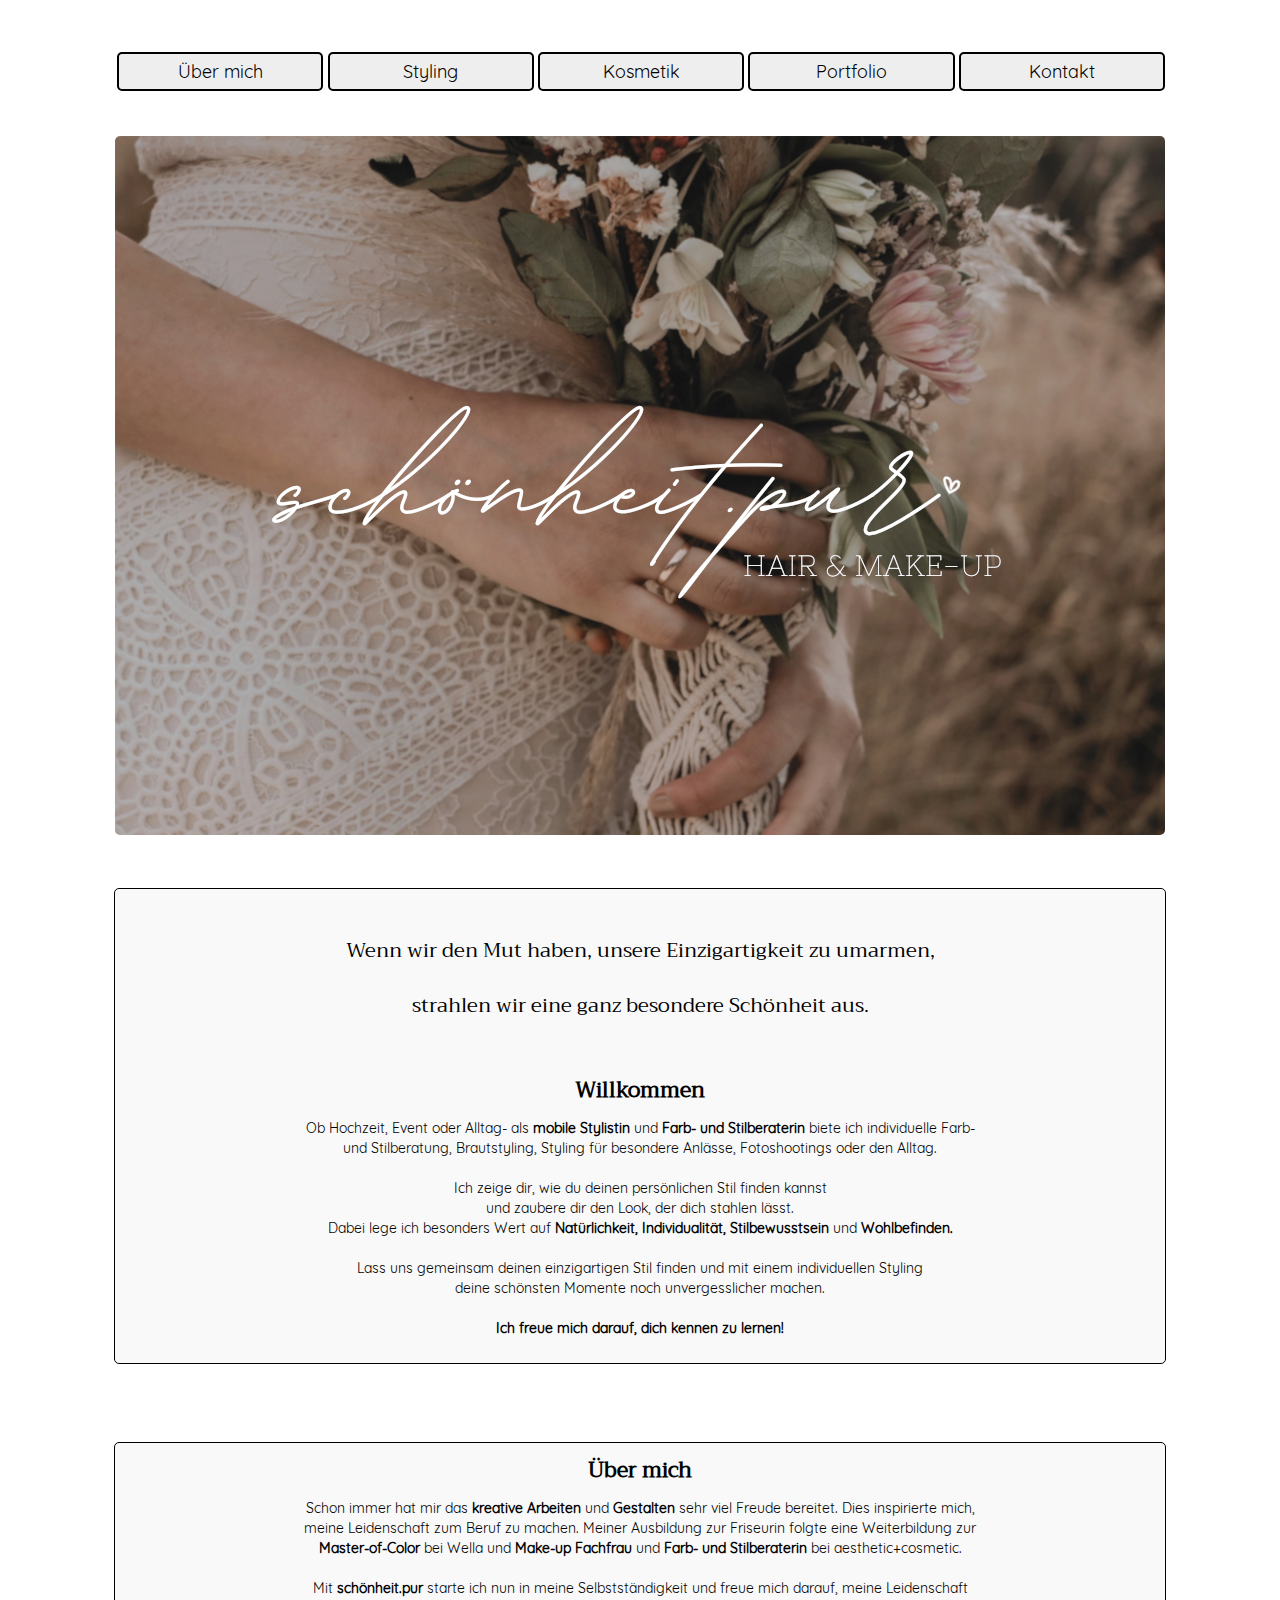
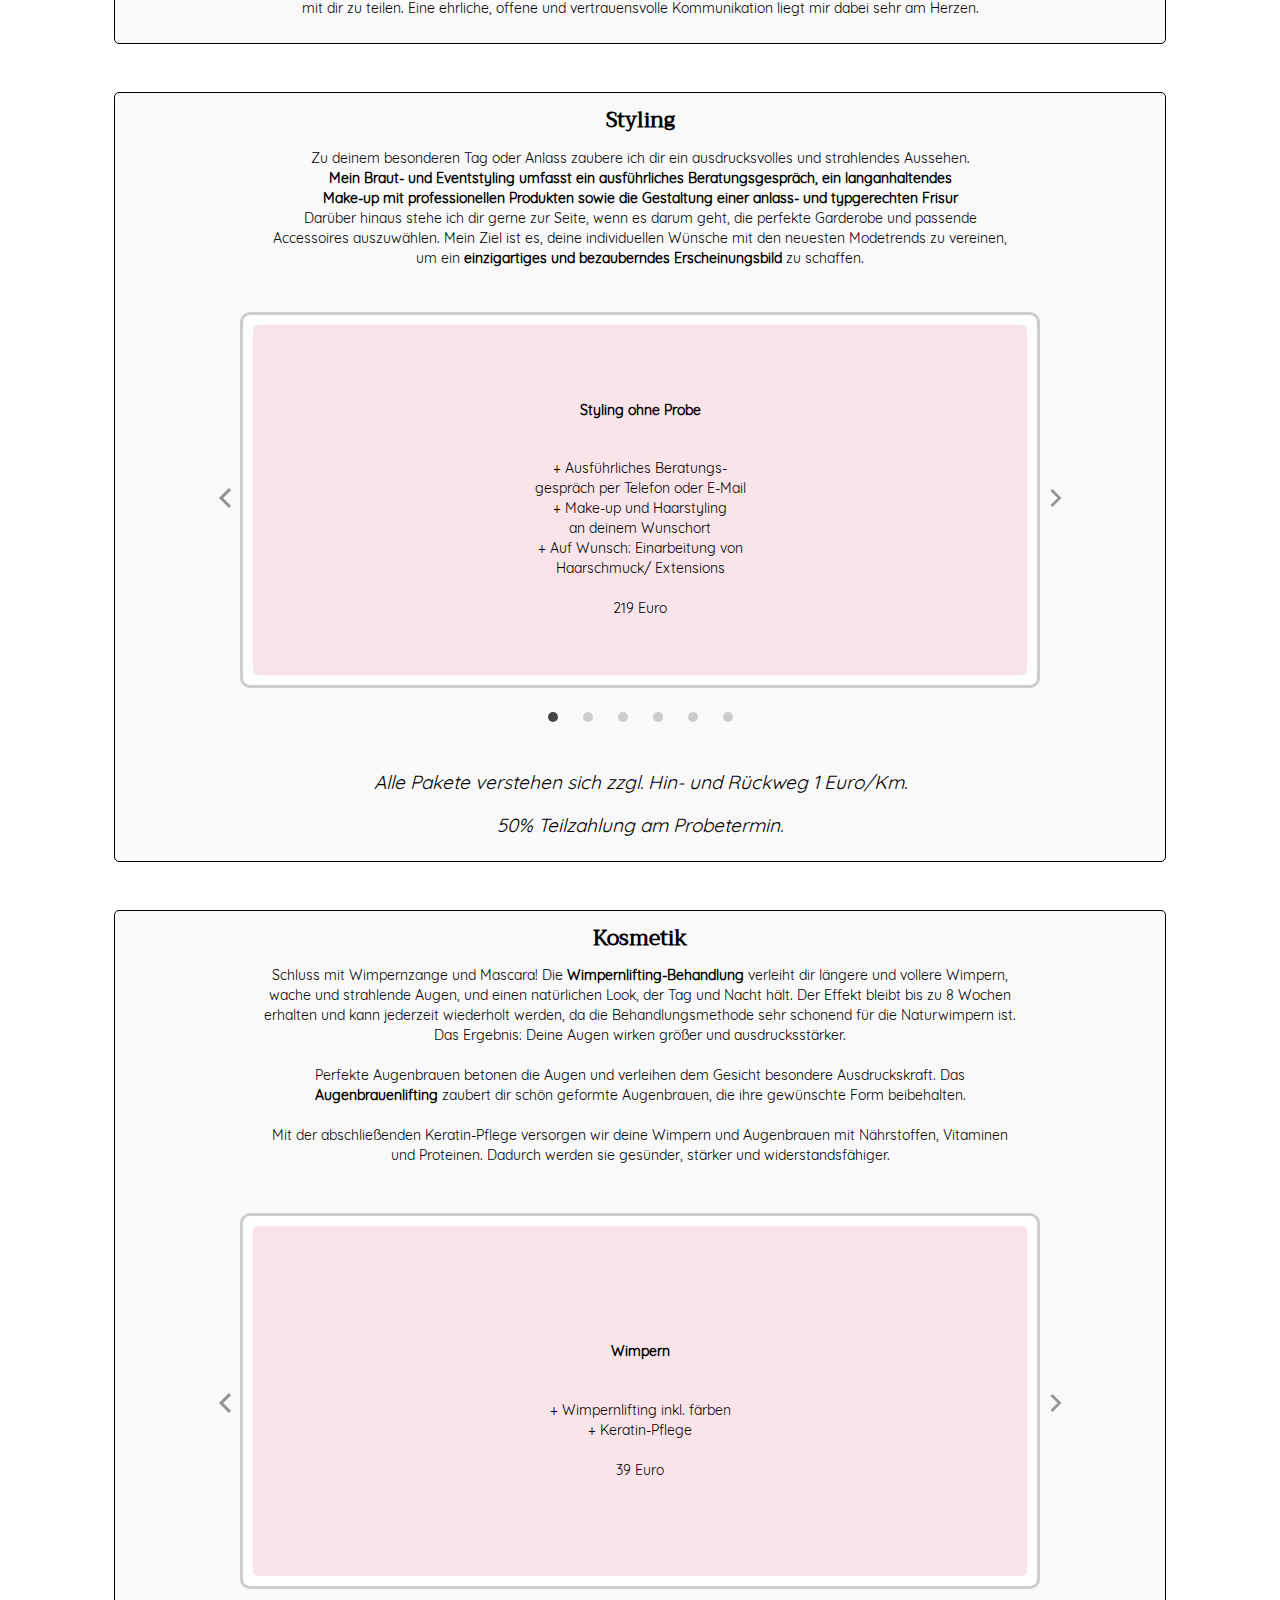
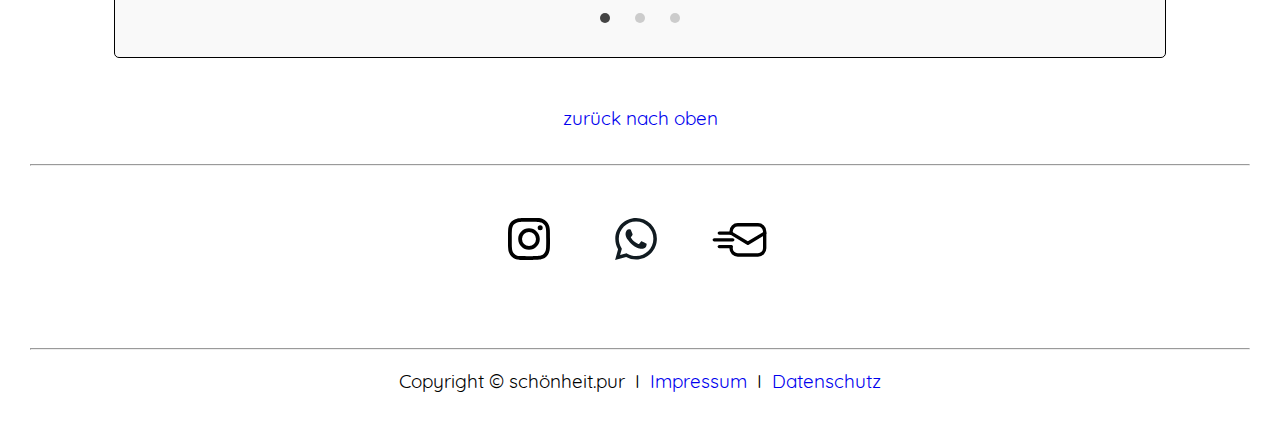
<file: index.html>
<!DOCTYPE html>
<html lang="de">

    <head>
        <meta charset="UTF-8">
        <meta name="author" content="Sebastian L.">
        <meta name="viewport" content="width=device-width, initial-scale=1.0">
        <meta name="description" content="offizielle website von schoenheit.pur | Farb- und Stilberatung in Wangen im Allgäu und Umgebung">
        <meta name="keywords" content="Farbberatung, Stilberatung, Styling, Make-up, Kleiderschrank-Organisation, Personal-Shopping, Brautstyling, Eventstyling, Haarstyling, Wangen im Allgaeu">
        <title>schoenheit.pur | Farb- und Stilberatung</title>
        <link rel="icon" href ="img/Logo_klein.png" type="image/x-icon">
        <link rel="stylesheet" href="css/fonts.css">
        <link rel="stylesheet" href="css/style.css" type="text/css">
        <script src="js/main.js"></script>
    </head>

    <body>
         
         
        <header>
         <div class="body2">
            <article id="home">
               <div class ="container_nav">
                  <div class="navbar" >
                     <a class="icon" onclick="myFunction()">&#9776;</a>
                  </div>

                  <div class="navbar" id="myNavbar">
                     <nav>
                        <ul>

                           <li><a href="#ueber-mich">Über mich</a></li>
                           <!-- <li><a href="#beratung">Beratung</a></li>                    -->
                           <li><a href="#styling">Styling</a></li>
                           <li><a href="#kosmetik">Kosmetik</a></li>
                           <li><a href="portfolio.html">Portfolio</a></li>
                           <li><a href="kontakt.html">Kontakt</a></li>
                        </ul>
                     </nav>
                  </div>
                  <br>
               </div>
                    <div class="logo_sp">
                        <picture>
                           <object type="image/svg+xml" data="img/Logo/Logo_1050x699.svg">
                              <!-- fallback -->
                              <source media="(min-width: 1801px)"  srcset="img/Logo/Logo_1050x699.WebP" title="schönheit.pur">
                              <source media="(min-width: 1030px)"  srcset="img/Logo/Logo_1010x672.WebP" title="schönheit.pur">
                              <source media="(min-width: 830px)"  srcset="img/Logo/Logo_800x533.WebP" title="schönheit.pur">
                              <source media="(min-width: 610px)"  srcset="img/Logo/Logo_600x400.WebP" title="schönheit.pur">
                              <source media="(min-width: 530px)"  srcset="img/Logo/Logo_440x293.WebP" title="schönheit.pur">
                              <source media="(min-width: 370px)"  srcset="img/Logo/Logo_360x240.WebP" title="schönheit.pur">
                              <source media="(min-width: 310px)"  srcset="img/Logo/Logo_300x200.WebP" title="schönheit.pur">
                              <source media="(max-width: 309px)"  srcset="img/Logo/Logo_240x160.WebP" title="schönheit.pur">      
                              <img src="img/Logo/Logo_1050x699.WebP" alt="Logo" title="schönheit.pur" srcset="img/Logo/Logo_1050x699.svg">
                            </object>
                        </picture>
                     </div>
            </article>
               <script src="js/main.js"></script>
               <br>
               <br>
               <div class="container">
                  <br>
                  <div class="text2">
                     <p>Wenn wir den Mut haben, unsere Einzigartigkeit zu umarmen,</p> 
                     <p>strahlen wir eine ganz besondere Schönheit aus.</p>
                  </div>
                  <div class="text">
                     <br>
                     <h2> Willkommen</h2>
                     <p>Ob Hochzeit, Event oder Alltag- als <strong>mobile Stylistin</strong> und <strong>Farb- und Stilberaterin</strong> biete ich individuelle Farb-</p> 
                     <p>und Stilberatung, Brautstyling, Styling für besondere Anlässe, Fotoshootings oder den Alltag.</p> 
                     <br>
                     <p>Ich zeige dir, wie du deinen persönlichen Stil finden kannst</p> 
                     <p>und zaubere dir den Look, der dich stahlen lässt.</p>
                     <p>Dabei lege ich besonders Wert auf <strong>Natürlichkeit, Individualität, Stilbewusstsein</strong> und <strong>Wohlbefinden.</strong></p>
                     <br>
                     <p>Lass uns gemeinsam deinen einzigartigen Stil finden und mit einem individuellen Styling </p>
                     <p>deine schönsten Momente noch unvergesslicher machen. </p>
                     <br>
                     <p><strong>Ich freue mich darauf, dich kennen zu lernen!</strong></p>
                     <br>
                  </div>
               </div>
            </div>
         </header>
         <main>
         <div class="body2">
            <article id="ueber-mich">
               <br>
               <br>
               <div class="container">
                  <div class="text">
                         <h2>Über mich</h2>
                         <p>Schon immer hat mir das <strong>kreative Arbeiten </strong> und <strong>Gestalten</strong> sehr viel Freude bereitet. Dies inspirierte mich, </p>
                         <p>meine Leidenschaft zum Beruf zu machen. Meiner Ausbildung zur Friseurin folgte eine Weiterbildung zur </p>
                         <p><strong>Master-of-Color</strong> bei Wella und <strong>Make-up Fachfrau</strong> und <strong>Farb- und Stilberaterin</strong> bei aesthetic+cosmetic.</p>
                         <br>
                         <p>Mit <strong>schönheit.pur</strong> starte ich nun in meine Selbstständigkeit und freue mich darauf, meine Leidenschaft  </p>
                         <p>mit dir zu teilen. Eine ehrliche, offene und vertrauensvolle Kommunikation liegt mir dabei sehr am Herzen.</p>
                         <br>
                  </div>
               </div>
            </article>
            <!-- <div class="container"> -->
               <!-- <article id="beratung"> -->
                  <!-- <br> -->
                  <!-- <br> -->
                  <!-- <div class="text"> -->
                     <!-- <h2>Beratung</h2> -->
                     <!-- <p>In der ausführlichen <strong>Farb- und Stilberatung</strong> analysieren wir gemeinsam die besten Farben, Stile, Kleidungsstücke</p> -->
                     <!-- <p>und Accessoires, die dein äußeres Erscheinungsbild typgerecht und positiv unterstreichen.</p> -->
                     <!-- <br> -->
                     <!-- <p>In der <strong>Farbberatung</strong> konzentrieren wir uns auf die Ermittlung der geeigneten Farbnuancen, die am besten zu deiner</p> -->
                     <!-- <p>Hautfarbe, Haarfarbe und Augenfarbe passen. Wir unterscheiden zwischen warm, kühl, matt und leuchtend. Dies</p> -->
                     <!-- <p>erreichen wir durch die Analyse deines Hauttons. Mit der richtigen Farbwahl bringen wir dein Hautbild zum Strahlen,</p> -->
                     <!-- <p>wodurch deine natürliche Schönheit betont wird. Die richtigen Farben können frischer und gesünder, die falschen</p> -->
                     <!-- <p>Farben dagegen müder und erschöpfter aussehen lassen.</p> -->
                     <!-- <br> -->
                     <!-- <p>In der <strong>Stilberatung</strong> analysieren wir Kleidungsstile und -formen, die zu deiner Körperform und deinem persönlichen</p> -->
                     <!-- <p>Typ passen. Hierbei berücksichtigen wir die Auswahl von Kleidungsstücken, Accessoires und Schuhen, die deinen</p> -->
                     <!-- <p>individuellen Stil widerspiegeln.</p> -->
                     <!-- <br> -->
                     <!-- <p><strong>Kleiderschrank-Organisation | Personal-Shopping:</strong></p> -->
                     <!-- <p>Gerne unterstütze ich dich bei der Organisation deines Kleiderschranks oder begleite dich zum Shoppen, um dich bei</p> -->
                     <!-- <p>der Auswahl von Kleidungsstücken und Accessoires zu beraten.</p> -->
                     <!-- <p><i>Diese Leistungen biete ich ergänzend zur Farb- und Stilberatung an. Sie finden an einem separaten Termin statt.</i></p> -->
                     <!-- <br> -->
                  <!-- </div> -->
                   <!-- <br> -->
                   <!-- <div id="slider"> -->
                       <!-- <input type="radio" name="slider" id="slide1" checked> -->
                       <!-- <input type="radio" name="slider" id="slide2"> -->
                       <!-- <input type="radio" name="slider" id="slide3"> -->
                       <!-- <div id="slides"> -->
                          <!-- <div id="overflow"> -->
                             <!-- <div class="inner"> -->
                                <!-- <div class="slide slide_1"> -->
                                   <!-- <div class="text"> -->
                                   <!-- <h4>Farb- oder Stilberatung</h4> -->
                                      <!-- <br> -->
                                      <!-- <p>ca. 2 Stunden</p> -->
                                      <!-- <br> -->
                                      <!-- <p>+ Tagesmakeup</p> -->
                                      <!-- <p>+ Frisur-Beratung</p> -->
                                      <!-- <p>+ Beratungsmappe mit</p> -->
                                      <!-- <p>  Farb- oder Stilpass</p> -->
                                      <!-- <br> -->
                                      <!-- <p>209 Euro</p> -->
                                   <!-- </div> -->
                                <!-- </div> -->
                                <!-- <div class="slide slide_2"> -->
                                   <!-- <div class="text"> -->
                                      <!-- <h4>Farb- und Stilberatung</h4> -->
                                      <!-- <br> -->
                                      <!-- <p>ca. 4 Stunden</p> -->
                                      <!-- <br> -->
                                      <!-- <p>+ Tagesmakeup</p> -->
                                      <!-- <p>+ Frisur-Beratung</p> -->
                                      <!-- <p>+ Beratungsmappe mit</p> -->
                                      <!-- <p>  Farb- und Stilpass</p> -->
                                      <!-- <br> -->
                                      <!-- <p>399 Euro</p> -->
                                   <!-- </div> -->
                                <!-- </div> -->
                                <!-- <div class="slide slide_3"> -->
                                   <!-- <div class="text"> -->
                                       <!-- <h4>Farb- und Stilberatung Deluxe</h4> -->
                                       <!-- <br> -->
                                       <!-- <p>ca. 8 Stunden</p> -->
                                       <!-- <p>(aufgeteilt auf 2 Tage)</p> -->
                                       <!-- <br> -->
                                       <!-- <p>+ Tagesmakeup</p> -->
                                       <!-- <p>+ Frisur-Beratung</p> -->
                                       <!-- <p>+ Beratungsmappe mit</p> -->
                                       <!-- <p>  Farb- und Stilpass</p> -->
                                       <!-- <p>+ Kleiderschrankcheck</p> -->
                                       <!-- <p>+ Shoppingbegleitung</p> -->
                                       <!-- <br> -->
                                       <!-- <p>599 Euro</p> -->
                                       <!-- <p></p> -->
                                    <!-- </div>                                 -->
                                 <!-- </div> -->
                             <!-- </div> -->
                          <!-- </div> -->
                       <!-- </div> -->
                       <!-- <div id="controls"> -->
                          <!-- <label for="slide1"></label> -->
                          <!-- <label for="slide2"></label> -->
                          <!-- <label for="slide3"></label> -->
                       <!-- </div> -->
                       <!-- <div id="bullets"> -->
                          <!-- <label for="slide1"></label> -->
                          <!-- <label for="slide2"></label> -->
                          <!-- <label for="slide3"></label> -->
                       <!-- </div> -->
                    <!-- </div> -->
                    <!-- <br> -->
                    <!-- <p><i>Alle Pakete verstehen sich zzgl. Hin- und Rückweg 0,50 Euro/Km.</i></p> -->
               <!-- </article> -->
            <!-- </div> -->
            <!-- <br> -->
            <!-- <br> -->
            <!-- <br> -->
            <article id="styling">
               <br>
               <br>
               <div class="container">
                  <div class="text">
                     <h2>Styling</h2>
                     <p>Zu deinem besonderen Tag oder Anlass zaubere ich dir ein ausdrucksvolles und strahlendes Aussehen.</p>
                     <p><strong>Mein Braut- und Eventstyling umfasst ein ausführliches Beratungsgespräch, ein langanhaltendes</strong></p>
                     <p><strong>Make-up mit professionellen Produkten sowie die Gestaltung einer anlass- und typgerechten Frisur</strong></p>
                     <p>Darüber hinaus stehe ich dir gerne zur Seite, wenn es darum geht, die perfekte Garderobe und passende</p>
                     <p>Accessoires auszuwählen. Mein Ziel ist es, deine individuellen Wünsche mit den neuesten Modetrends zu vereinen,</p>
                     <p>um ein <strong>einzigartiges und bezauberndes Erscheinungsbild</strong> zu schaffen.</p>
                     <br>
                  </div>
                  <!-- <h3>Styling-Pakete</h3> -->
                  <br>
                    <div id="slider2">
                       <input type="radio" name="slider2" id="slide2_1" checked>
                       <input type="radio" name="slider2" id="slide2_2">
                       <input type="radio" name="slider2" id="slide2_3">
                       <input type="radio" name="slider2" id="slide2_4">
                       <input type="radio" name="slider2" id="slide2_5">
                       <input type="radio" name="slider2" id="slide2_6">
                       <div id="slides2">
                          <div id="overflow2">
                             <div class="inner">
                                <div class="slide slide_1">
                                   <div class="text">
                                      <h4>Styling ohne Probe</h4>
                                      <br>
                                      <p>+ Ausführliches Beratungs-</p>
                                      <p>  gespräch per Telefon oder E-Mail</p>
                                      <p>+ Make-up und Haarstyling</p>
                                      <p>  an deinem Wunschort</p>
                                      <p>+ Auf Wunsch: Einarbeitung von</p>
                                      <p>  Haarschmuck/ Extensions</p>
                                      <br>
                                      <p>219 Euro</p>
                                   </div>
                                </div>
                                <div class="slide slide_2">
                                   <div class="text">
                                      <h4>Styling Classic</h4>
                                      <br>
                                      <p>+ Kurzes Beratungsgespräch per</p>
                                      <p>  Telefon oder E-Mail</p>
                                      <p>+ Probestyling inkl. umfassender</p>
                                      <p>  Beratung</p>
                                      <p>+ Make-up und Haarstyling an</p>
                                      <p>  deinem Wunschort</p>
                                      <p>+ Auf Wunsch: Einarbeitung von</p>
                                      <p>  Haarschmuck/ Extensions </p>
                                      <br>
                                      <p>389 Euro</p>
                                   </div>
                                </div>
                                <div class="slide slide_3">
                                   <div class="text">
                                       <h4>Styling Deluxe</h4>
                                       <br>
                                       <p>+ Kurzes Beratungsgespräch</p>
                                       <p>  per Telefon oder E-Mail</p>
                                       <p>+ Probestyling inkl. umfassender</p>
                                       <p>  Beratung</p>
                                       <p>+ Make-up und Haarstyling an</p>
                                       <p>  zwei Tagen und Wunschorten</p>
                                       <p>  (z.B. an standesamtlicher und</p>
                                       <p>  kirchlicher Trauung)</p>
                                       <p>+ Auf Wunsch: Einarbeitung von</p>
                                       <p>  Haarschmuck/ Extensions </p>
                                       <br>
                                       <p>559 Euro</p>
                                    </div>
                                </div>
                                <div class="slide slide_4">
                                   <div class="text">
                                       <h4>Begleitservice</h4>
                                       <br>
                                       <p>Als persönliche Stylistin begleite</p>
                                       <p>ich dich zu deinem Event, deiner</p>
                                       <p>Trauung oder Fotoshooting.</p>
                                       <br>
                                       <p>60 Euro / Stunde</p>
                                    </div>
                                </div>
                                <div class="slide slide_5">
                                   <div class="text">
                                       <h4>Make-up Coaching</h4>
                                       <br>
                                       <p>Du möchtest dein Make-Up selbst</p>
                                       <p>gestalten und benötigst Experten-</p>
                                       <p>Tipps? Bei deinem persönlichem</p>
                                       <p>Step-by-Step Coaching lernst du</p>
                                       <p>Techniken und Produkte kennen,</p>
                                       <p>die für ein lang anhaltendes und</p>
                                       <p>professionelles Make-up sorgen.</p>
                                       <p>Dabei analysieren wir gemeinsam</p>
                                       <p>geeignete Farbnuancen, die am</p>
                                       <p>besten zu deiner Haut-, Haar-</p>
                                       <p>und Augenfarbe passen.</p>
                                       <br>
                                       <p>129 Euro</p>
                                    </div>
                                </div>
                                <div class="slide slide_6">
                                   <div class="text">
                                       <h4>Zusatzbuchungen</h4>
                                       <br>
                                       <p>Natürlich erhältst du zu deinem</p>
                                       <p>Paket auch vergünstigte Zusatz-</p>
                                       <p>buchungen für deine Liebsten.</p>
                                       <br>
                                       <p>Preis auf Anfrage</p>
                                    </div>
                                </div>
                             </div>
                          </div>
                       </div>
                       <div id="controls2">
                          <label for="slide2_1"></label>
                          <label for="slide2_2"></label>
                          <label for="slide2_3"></label>
                          <label for="slide2_4"></label>
                          <label for="slide2_5"></label>
                          <label for="slide2_6"></label>
                       </div>
                       <div id="bullets2">
                          <label for="slide2_1"></label>
                          <label for="slide2_2"></label>
                          <label for="slide2_3"></label>
                          <label for="slide2_4"></label>
                          <label for="slide2_5"></label>
                          <label for="slide2_6"></label>
                       </div>
                       <br>
                       <p><i>Alle Pakete verstehen sich zzgl. Hin- und Rückweg 1 Euro/Km.</i></p>
                       <p><i>50% Teilzahlung am Probetermin.</i></p>
                    </div>
                  </div>
            </article>
            <article id="kosmetik">
               <br>
               <br>
               <div class="container">
                  <div class="text">
                     <h2>Kosmetik</h2>
                     <p>Schluss mit Wimpernzange und Mascara! Die <strong>Wimpernlifting-Behandlung</strong> verleiht dir längere und vollere Wimpern,</p>
                     <p>wache und strahlende Augen, und einen natürlichen Look, der Tag und Nacht hält. Der Effekt bleibt bis zu 8 Wochen</p>
                     <p>erhalten und kann jederzeit wiederholt werden, da die Behandlungsmethode sehr schonend für die Naturwimpern ist.</p>
                     <p>Das Ergebnis: Deine Augen wirken größer und ausdrucksstärker.</p>
                     <br>
                     <p>Perfekte Augenbrauen betonen die Augen und verleihen dem Gesicht besondere Ausdruckskraft. Das</p>
                     <p><strong>Augenbrauenlifting</strong> zaubert dir schön geformte Augenbrauen, die ihre gewünschte Form beibehalten.</p>
                     <br>
                     <p>Mit der abschließenden Keratin-Pflege versorgen wir deine Wimpern und Augenbrauen mit Nährstoffen, Vitaminen</p>
                     <p>und Proteinen. Dadurch werden sie gesünder, stärker und widerstandsfähiger.</p>
                  </div>
                  <!-- <h3>Kosmetik-Pakete</h3> -->
                  <br><br>
                  <div id="slider3">
                     <input type="radio" name="slider3" id="slide3_1" checked>
                     <input type="radio" name="slider3" id="slide3_2">
                     <input type="radio" name="slider3" id="slide3_3">
                     <div id="slides3">
                        <div id="overflow3">
                           <div class="inner">
                              <div class="slide slide_1">
                                 <div class="text">
                                    <h4>Wimpern</h4>
                                    <br>
                                    <p>+ Wimpernlifting inkl. färben </p>
                                    <p>+ Keratin-Pflege</p>
                                    <br>
                                    <p>39 Euro</p>
                                 </div>
                              </div>
                              <div class="slide slide_2">
                                 <div class="text">
                                    <h4>Augenbrauen</h4>
                                    <br>
                                    <p>+ Augenbrauenlifting inkl.</p>
                                    <p>  färben & zupfen</p>
                                    <p>+ Keratin-Pflege</p>
                                    <br>
                                    <p>39 Euro</p>
                                 </div>
                              </div>
                              <div class="slide slide_3">
                                 <div class="text">
                                     <h4>Wimpern & Augenbrauen</h4>
                                     <br>
                                     <p>+ Wimpern- und</p>
                                     <p>  Augenbrauenlifting inkl.</p>
                                     <p>  färben, zupfen</p>
                                     <p>+ Keratin-Pflege</p>
                                     <br>
                                     <p>69 Euro</p>
                                  </div>
                              </div>
                           </div>
                        </div>
                     </div>
                     <div id="controls3">
                        <label for="slide3_1"></label>
                        <label for="slide3_2"></label>
                        <label for="slide3_3"></label>
                     </div>
                     <div id="bullets3">
                        <label for="slide3_1"></label>
                        <label for="slide3_2"></label>
                        <label for="slide3_3"></label>
                     </div>
                  </div>
                  <br>
               </div>
            </article>
         <br>
         <br>
         <a href="#home">zurück nach oben</a>
         <br>
         <br>
         <hr>
         <br>
         <div class="external_icons">
            <p>
               <!-- Instagram-Icon: Quelle: https://about.meta.com/brand/resources/instagram/instagram-brand/-->
               <a href="https://instagram.com/schoenheit.pur.allgaeu?igshid=OGQ5ZDc2ODk2ZA%3D%3D&utm_source=qr" target="_blank">
                  <svg width="42" height="42" id="Layer_1" data-name="Layer 1" xmlns="http://www.w3.org/2000/svg" viewBox="0 0 1000 1000">
                     <path d="M295.42,6c-53.2,2.51-89.53,11-121.29,23.48-32.87,12.81-60.73,30-88.45,57.82S40.89,143,28.17,175.92c-12.31,31.83-20.65,68.19-23,121.42S2.3,367.68,2.56,503.46,3.42,656.26,6,709.6c2.54,53.19,11,89.51,23.48,121.28,12.83,32.87,30,60.72,57.83,88.45S143,964.09,176,976.83c31.8,12.29,68.17,20.67,121.39,23s70.35,2.87,206.09,2.61,152.83-.86,206.16-3.39S799.1,988,830.88,975.58c32.87-12.86,60.74-30,88.45-57.84S964.1,862,976.81,829.06c12.32-31.8,20.69-68.17,23-121.35,2.33-53.37,2.88-70.41,2.62-206.17s-.87-152.78-3.4-206.1-11-89.53-23.47-121.32c-12.85-32.87-30-60.7-57.82-88.45S862,40.87,829.07,28.19c-31.82-12.31-68.17-20.7-121.39-23S637.33,2.3,501.54,2.56,348.75,3.4,295.42,6m5.84,903.88c-48.75-2.12-75.22-10.22-92.86-17-23.36-9-40-19.88-57.58-37.29s-28.38-34.11-37.5-57.42c-6.85-17.64-15.1-44.08-17.38-92.83-2.48-52.69-3-68.51-3.29-202s.22-149.29,2.53-202c2.08-48.71,10.23-75.21,17-92.84,9-23.39,19.84-40,37.29-57.57s34.1-28.39,57.43-37.51c17.62-6.88,44.06-15.06,92.79-17.38,52.73-2.5,68.53-3,202-3.29s149.31.21,202.06,2.53c48.71,2.12,75.22,10.19,92.83,17,23.37,9,40,19.81,57.57,37.29s28.4,34.07,37.52,57.45c6.89,17.57,15.07,44,17.37,92.76,2.51,52.73,3.08,68.54,3.32,202s-.23,149.31-2.54,202c-2.13,48.75-10.21,75.23-17,92.89-9,23.35-19.85,40-37.31,57.56s-34.09,28.38-57.43,37.5c-17.6,6.87-44.07,15.07-92.76,17.39-52.73,2.48-68.53,3-202.05,3.29s-149.27-.25-202-2.53m407.6-674.61a60,60,0,1,0,59.88-60.1,60,60,0,0,0-59.88,60.1M245.77,503c.28,141.8,115.44,256.49,257.21,256.22S759.52,643.8,759.25,502,643.79,245.48,502,245.76,245.5,361.22,245.77,503m90.06-.18a166.67,166.67,0,1,1,167,166.34,166.65,166.65,0,0,1-167-166.34" 
                           transform="translate(-2.5 -2.5)"/>
                  </svg>             
               </a>
            
               &nbsp;&nbsp;&nbsp;&nbsp;&nbsp;&nbsp;&nbsp;&nbsp;&nbsp;&nbsp;&nbsp;

               <!-- WhatsApp-Icon: Quelle: https://about.meta.com/de/brand/resources/whatsapp/whatsapp-brand -->
               <a href="https://wa.me/4917646703836" target="_blank">
                  <svg width="42" height="42" viewBox="0 0 360 362" fill="none" xmlns="http://www.w3.org/2000/svg">
                     <path fill-rule="evenodd" clip-rule="evenodd" d="M307.546 52.5655C273.709 18.685 228.706 0.0171895 180.756 0C81.951 0 1.53846 80.404 1.50408 179.235C1.48689 210.829 9.74646 241.667 25.4319 268.844L0 361.736L95.0236 336.811C121.203 351.096 150.683 358.616 180.679 358.625H180.756C279.544 358.625 359.966 278.212 360 179.381C360.017 131.483 341.392 86.4547 307.546 52.5741V52.5655ZM180.756 328.354H180.696C153.966 328.346 127.744 321.16 104.865 307.589L99.4242 304.358L43.034 319.149L58.0834 264.168L54.5423 258.53C39.6304 234.809 31.749 207.391 31.7662 179.244C31.8006 97.1036 98.6334 30.2707 180.817 30.2707C220.61 30.2879 258.015 45.8015 286.145 73.9665C314.276 102.123 329.755 139.562 329.738 179.364C329.703 261.513 262.871 328.346 180.756 328.346V328.354ZM262.475 216.777C257.997 214.534 235.978 203.704 231.869 202.209C227.761 200.713 224.779 199.966 221.796 204.452C218.814 208.939 210.228 219.029 207.615 222.011C205.002 225.002 202.389 225.372 197.911 223.128C193.434 220.885 179.003 216.158 161.891 200.902C148.578 189.024 139.587 174.362 136.975 169.875C134.362 165.389 136.7 162.965 138.934 160.739C140.945 158.728 143.412 155.505 145.655 152.892C147.899 150.279 148.638 148.406 150.133 145.423C151.629 142.432 150.881 139.82 149.764 137.576C148.646 135.333 139.691 113.287 135.952 104.323C132.316 95.5909 128.621 96.777 125.879 96.6309C123.266 96.5019 120.284 96.4762 117.293 96.4762C114.302 96.4762 109.454 97.5935 105.346 102.08C101.238 106.566 89.6691 117.404 89.6691 139.441C89.6691 161.478 105.716 182.785 107.959 185.776C110.202 188.767 139.544 234.001 184.469 253.408C195.153 258.023 203.498 260.782 210.004 262.845C220.731 266.257 230.494 265.776 238.212 264.624C246.816 263.335 264.71 253.786 268.44 243.326C272.17 232.866 272.17 223.893 271.053 222.028C269.936 220.163 266.945 219.037 262.467 216.794L262.475 216.777Z" fill="#111B21"/>
                 </svg>
                </a>

               &nbsp;&nbsp;&nbsp;&nbsp;&nbsp;&nbsp;&nbsp;&nbsp;&nbsp;

               <a href="kontakt.html">
                  <svg version="1.1" id="Icons" xmlns="http://www.w3.org/2000/svg" xmlns:xlink="http://www.w3.org/1999/xlink" viewBox="5 3 25 25" xml:space="preserve" width="60px" height="42px" fill="#000000">

                     <g id="SVGRepo_bgCarrier" stroke-width="0"/>
                     
                     <g id="SVGRepo_tracerCarrier" stroke-linecap="round" stroke-linejoin="round"/>
                     
                     <g id="SVGRepo_iconCarrier"> <style type="text/css"> .st0{fill:none;stroke:#000000;stroke-width:2;stroke-linecap:round;stroke-linejoin:round;stroke-miterlimit:10;} .st1{fill:none;stroke:#000000;stroke-width:2;stroke-linejoin:round;stroke-miterlimit:10;} </style> 
                        <polyline class="st0" points="11,12 21,18 31,12 "/> 
                        <line class="st0" x1="4" y1="12" x2="11" y2="12"/> 
                        <line class="st0" x1="1" y1="16" x2="12" y2="16"/> 
                        <line class="st0" x1="4" y1="20" x2="11" y2="20"/> 
                        <path class="st0" d="M11,12v-1c0-2.2,1.8-4,4-4h12c2.2,0,4,1.8,4,4v10c0,2.2-1.8,4-4,4H15c-2.2,0-4-1.8-4-4v-1"/> 
                     </g>
                     
                  </svg>            
               </a>
            </p>
         </div>
         <br>
      </div>   <!-- Ende class body2 -->
      </main>
      <footer>
         <div class="body2">
            <hr>
            <p>Copyright &copy; schönheit.pur
            &nbsp;I&nbsp;
            <a href="impressum.html">Impressum</a>
            &nbsp;I&nbsp;
            <a href="datenschutz.html">Datenschutz</a></p>
         </div>
      </footer>
    </body>

</html>
</file>
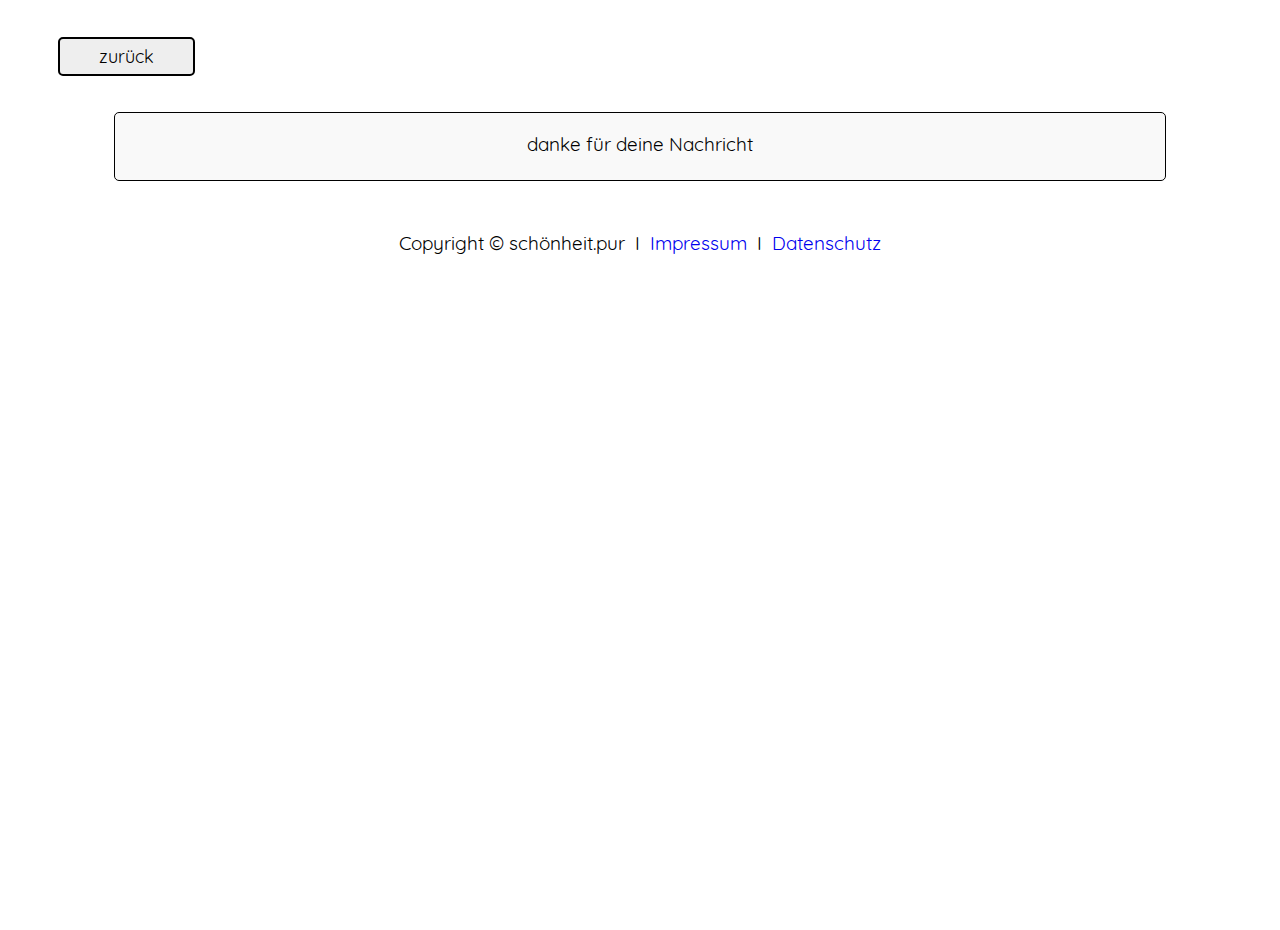
<file: danke-für-die-nachricht.html>
<!DOCTYPE html>
<html lang="de">
    
    <head>
        <meta charset="UTF-8">
        <meta name="author" content="Sebastian L.">
        <meta name="viewport" content="width=device-width, initial-scale=1.0">
        <meta name="description" content="Kontakt aufnehmen mit schönheit.pur">
        <title>Kontakt | schoenheit.pur | Farb- und Stilberatung</title>
        <link rel="icon" href ="img/Logo_klein.png" type="image/x-icon">
        <link rel="stylesheet" href="css/fonts.css">
        <link rel="stylesheet" href="css/style.css">
        <script src="js/main.js"></script>

        
    </head>
    <body>
        <header>             
    
            <div class="navbar_ext">
                <nav>
                    <ul>
                        <!-- Link muss noch geändert werden zu "/"-->
                        <li><a href="/schoenheit-pur/">zurück</a></li>
                    </ul>
                </nav>
            </div>
        </header>
        <main>

            <div class="body2">        
                <div class="container">
                    <p>danke für deine Nachricht</p>
                </div>
            </div>
        </main>

        <footer>
            <div class="body2">
               <p>Copyright &copy; schönheit.pur
               &nbsp;I&nbsp;
               <a href="impressum.html">Impressum</a>
               &nbsp;I&nbsp;
               <a href="datenschutz.html">Datenschutz</a></p>
            </div>
         </footer>


    </body>


    
</html>
</file>
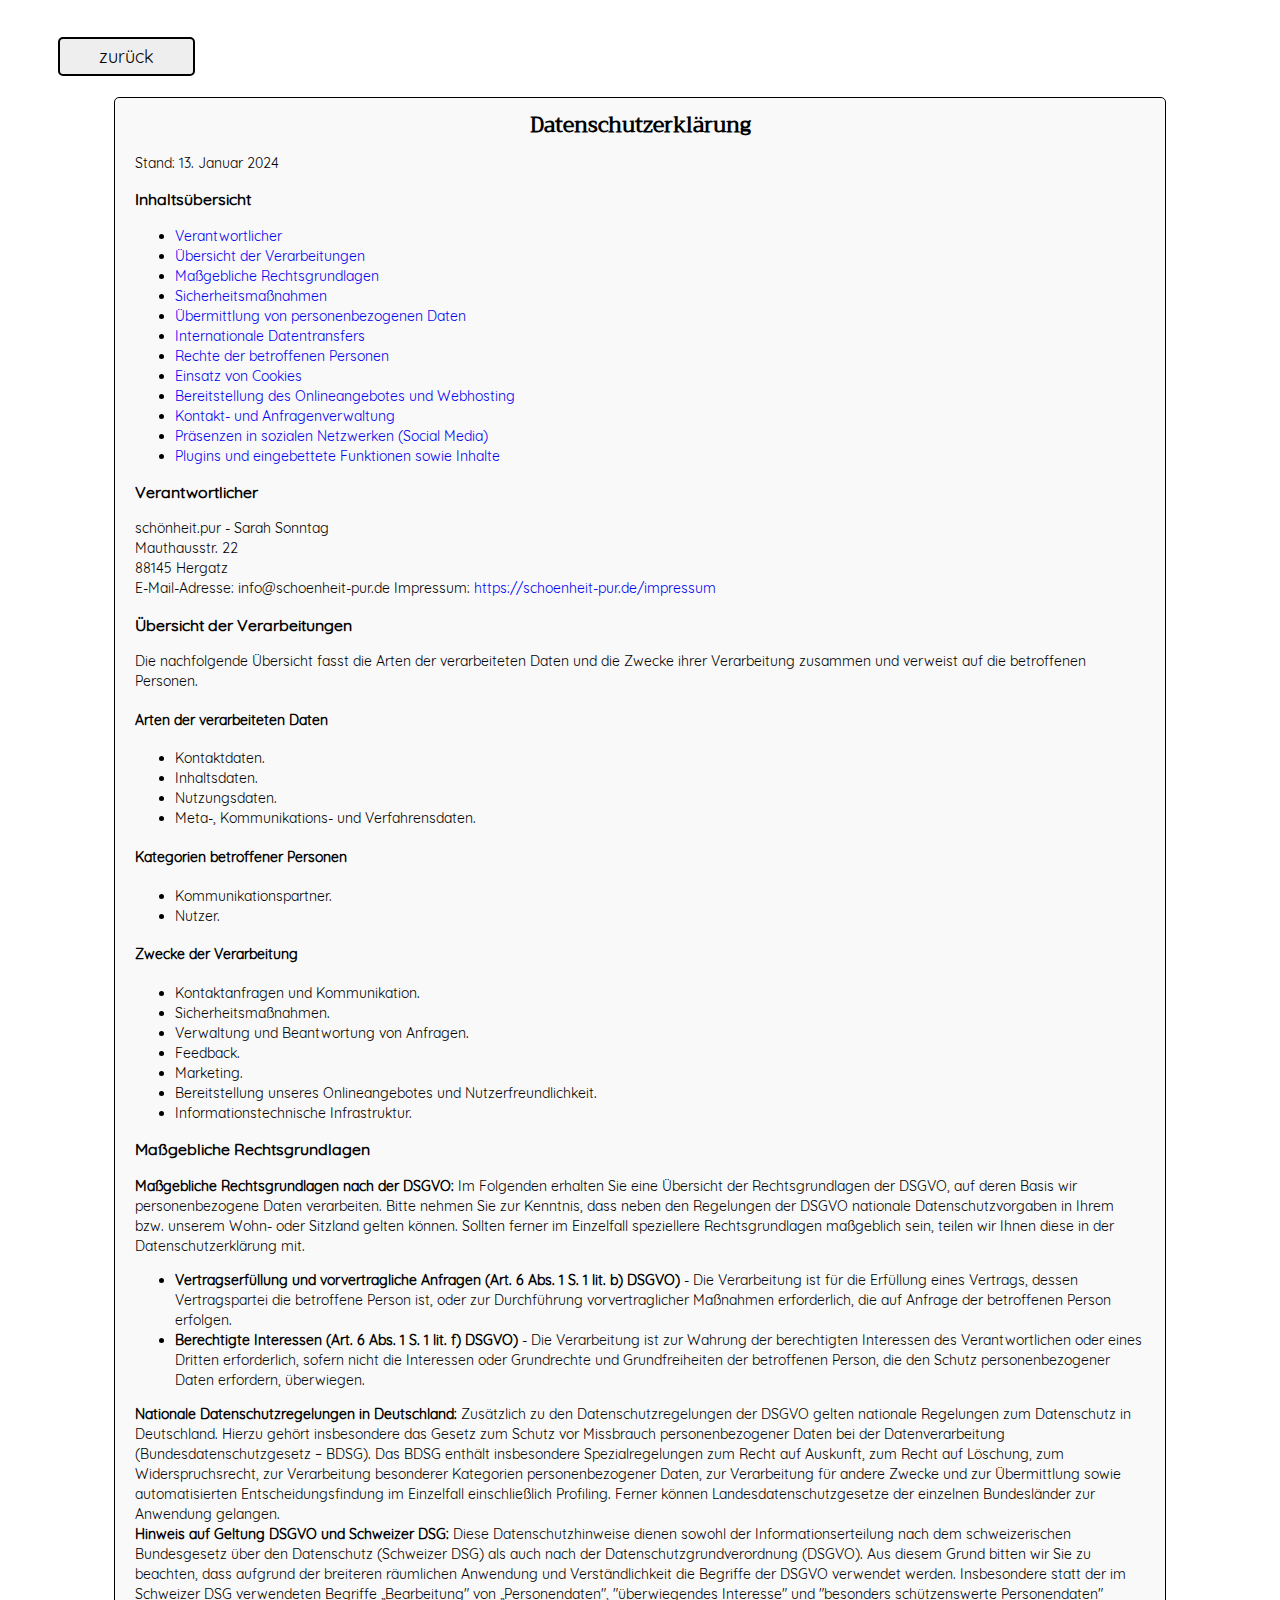
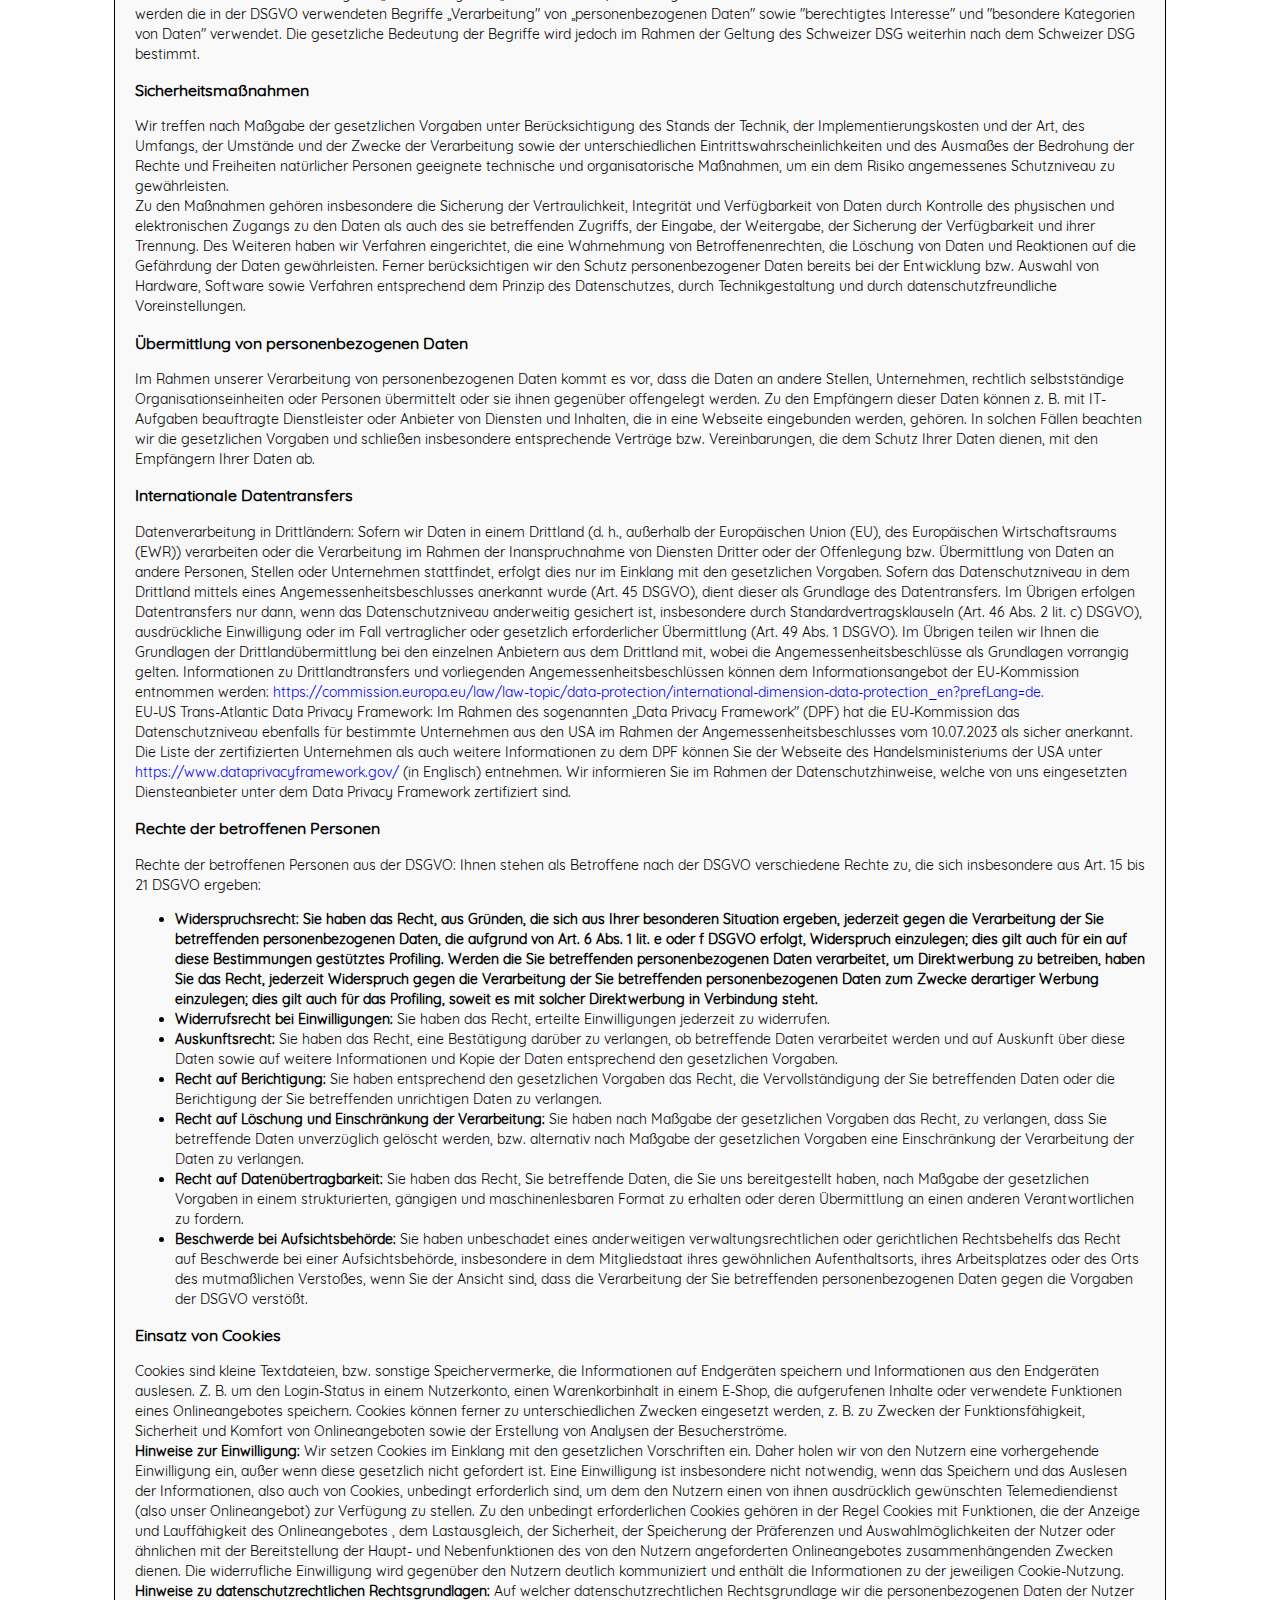
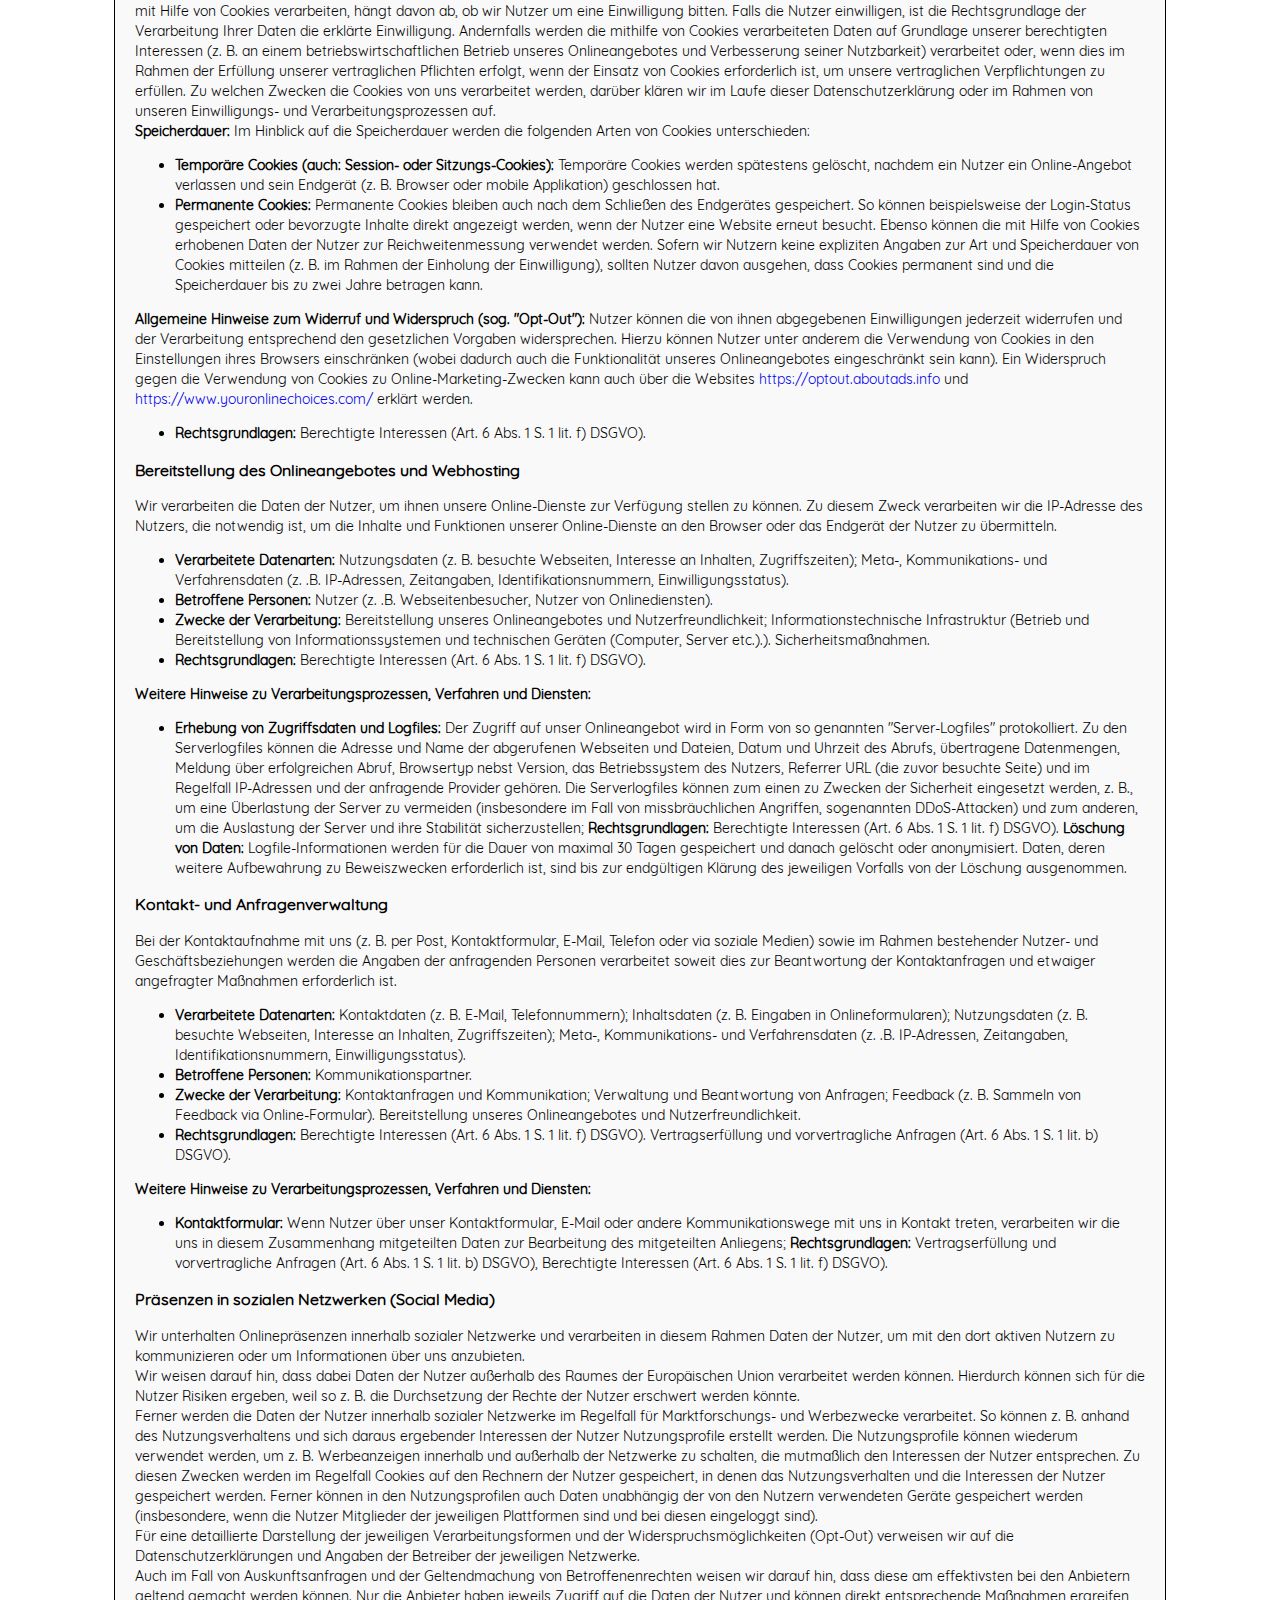
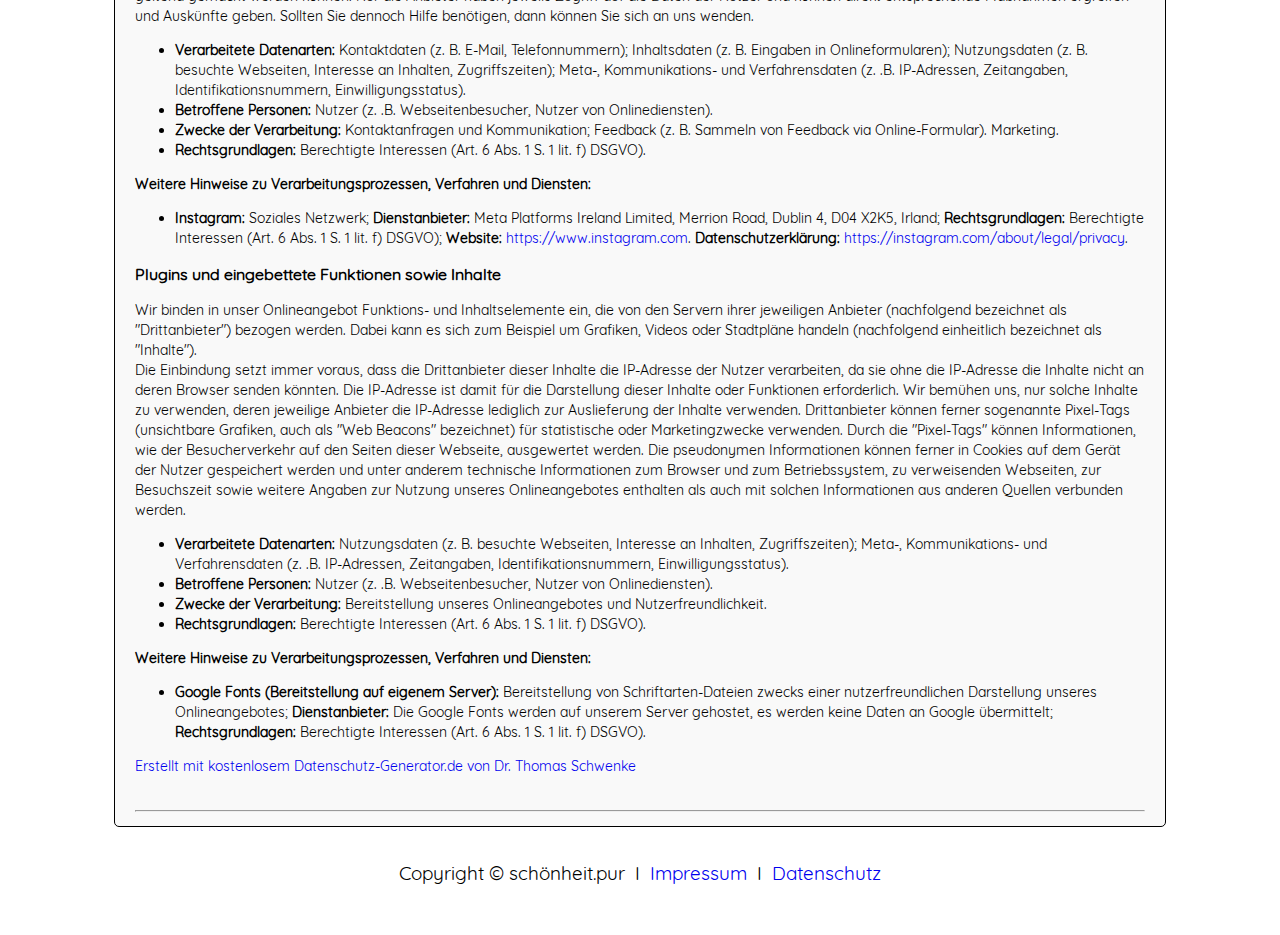
<file: datenschutz.html>
<!DOCTYPE html>
<html lang="de">

    <head>
        <meta charset="UTF-8">
        <meta name="author" content="Sebastian L.">
        <meta name="viewport" content="width=device-width, initial-scale=1.0">
        <meta name="description" content="Impressum">
        <title>Datenschutzerklärung | schoenheit.pur | Farb- und Stilberatung</title>
        <link rel="icon" href ="img/Logo_klein.png" type="image/x-icon">
        <link rel="stylesheet" href="css/fonts.css">
        <link rel="stylesheet" href="css/style.css" type="text/css">
        <script src="js/main.js"></script>


    </head>

    <body>
        <header>                     
            <div class="navbar_ext">
                <nav>
                    <ul>
                        <!-- Link muss noch geändert werden zu "/"-->
                        <li><a href="/schoenheit-pur/">zurück</a></li>
                    </ul>
                </nav>
            </div>
        </header>
        <main>
            <div class="body3">
                <div class="container">
                    <div class="text">
                        <h2>Datenschutzerklärung</h2>

                        <p>Stand: 13. Januar 2024</p><h3>Inhaltsübersicht</h3>
                        <ul class="index"><li><a class="index-link" href="#m3">Verantwortlicher</a></li><li><a class="index-link" href="#mOverview">Übersicht der Verarbeitungen</a></li><li><a class="index-link" href="#m2427">Maßgebliche Rechtsgrundlagen</a></li><li><a class="index-link" href="#m27">Sicherheitsmaßnahmen</a></li><li><a class="index-link" href="#m25">Übermittlung von personenbezogenen Daten</a></li><li><a class="index-link" href="#m24">Internationale Datentransfers</a></li><li><a class="index-link" href="#m10">Rechte der betroffenen Personen</a></li><li><a class="index-link" href="#m134">Einsatz von Cookies</a></li><li><a class="index-link" href="#m225">Bereitstellung des Onlineangebotes und Webhosting</a></li><li><a class="index-link" href="#m182">Kontakt- und Anfragenverwaltung</a></li><li><a class="index-link" href="#m136">Präsenzen in sozialen Netzwerken (Social Media)</a></li><li><a class="index-link" href="#m328">Plugins und eingebettete Funktionen sowie Inhalte</a></li></ul><h3 id="m3">Verantwortlicher</h3><p>schönheit.pur - Sarah Sonntag<br>Mauthausstr. 22<br>88145 Hergatz<br></p>
                       E-Mail-Adresse: info@schoenheit-pur.de
                       Impressum: <a href="https://schoenheit-pur.de/impressum" target="_blank">https://schoenheit-pur.de/impressum</a>
                    
                       <h3 id="mOverview">Übersicht der Verarbeitungen</h3><p>Die nachfolgende Übersicht fasst die Arten der verarbeiteten Daten und die Zwecke ihrer Verarbeitung zusammen und verweist auf die betroffenen Personen.</p><h4>Arten der verarbeiteten Daten</h4>
                       <ul><li>Kontaktdaten.</li><li>Inhaltsdaten.</li><li>Nutzungsdaten.</li><li>Meta-, Kommunikations- und Verfahrensdaten.</li></ul><h4>Kategorien betroffener Personen</h4><ul><li>Kommunikationspartner.</li><li>Nutzer.</li></ul><h4>Zwecke der Verarbeitung</h4><ul><li>Kontaktanfragen und Kommunikation.</li><li>Sicherheitsmaßnahmen.</li><li>Verwaltung und Beantwortung von Anfragen.</li><li>Feedback.</li><li>Marketing.</li><li>Bereitstellung unseres Onlineangebotes und Nutzerfreundlichkeit.</li><li>Informationstechnische Infrastruktur.</li></ul><h3 id="m2427">Maßgebliche Rechtsgrundlagen</h3><p><strong>Maßgebliche Rechtsgrundlagen nach der DSGVO: </strong>Im Folgenden erhalten Sie eine Übersicht der Rechtsgrundlagen der DSGVO, auf deren Basis wir personenbezogene Daten verarbeiten. Bitte nehmen Sie zur Kenntnis, dass neben den Regelungen der DSGVO nationale Datenschutzvorgaben in Ihrem bzw. unserem Wohn- oder Sitzland gelten können. Sollten ferner im Einzelfall speziellere Rechtsgrundlagen maßgeblich sein, teilen wir Ihnen diese in der Datenschutzerklärung mit.</p>
                        <ul><li><strong>Vertragserfüllung und vorvertragliche Anfragen (Art. 6 Abs. 1 S. 1 lit. b) DSGVO)</strong> - Die Verarbeitung ist für die Erfüllung eines Vertrags, dessen Vertragspartei die betroffene Person ist, oder zur Durchführung vorvertraglicher Maßnahmen erforderlich, die auf Anfrage der betroffenen Person erfolgen.</li><li><strong>Berechtigte Interessen (Art. 6 Abs. 1 S. 1 lit. f) DSGVO)</strong> - Die Verarbeitung ist zur Wahrung der berechtigten Interessen des Verantwortlichen oder eines Dritten erforderlich, sofern nicht die Interessen oder Grundrechte und Grundfreiheiten der betroffenen Person, die den Schutz personenbezogener Daten erfordern, überwiegen.</li></ul><p><strong>Nationale Datenschutzregelungen in Deutschland: </strong>Zusätzlich zu den Datenschutzregelungen der DSGVO gelten nationale Regelungen zum Datenschutz in Deutschland. Hierzu gehört insbesondere das Gesetz zum Schutz vor Missbrauch personenbezogener Daten bei der Datenverarbeitung (Bundesdatenschutzgesetz – BDSG). Das BDSG enthält insbesondere Spezialregelungen zum Recht auf Auskunft, zum Recht auf Löschung, zum Widerspruchsrecht, zur Verarbeitung besonderer Kategorien personenbezogener Daten, zur Verarbeitung für andere Zwecke und zur Übermittlung sowie automatisierten Entscheidungsfindung im Einzelfall einschließlich Profiling. Ferner können Landesdatenschutzgesetze der einzelnen Bundesländer zur Anwendung gelangen.</p>
                       <p><strong>Hinweis auf Geltung DSGVO und Schweizer DSG: </strong>Diese Datenschutzhinweise dienen sowohl der Informationserteilung nach dem schweizerischen Bundesgesetz über den Datenschutz (Schweizer DSG) als auch nach der Datenschutzgrundverordnung (DSGVO). Aus diesem Grund bitten wir Sie zu beachten, dass aufgrund der breiteren räumlichen Anwendung und Verständlichkeit die Begriffe der DSGVO verwendet werden. Insbesondere statt der im Schweizer DSG verwendeten Begriffe „Bearbeitung" von „Personendaten", "überwiegendes Interesse" und "besonders schützenswerte Personendaten" werden die in der DSGVO verwendeten Begriffe „Verarbeitung" von „personenbezogenen Daten" sowie "berechtigtes Interesse" und "besondere Kategorien von Daten" verwendet. Die gesetzliche Bedeutung der Begriffe wird jedoch im Rahmen der Geltung des Schweizer DSG weiterhin nach dem Schweizer DSG bestimmt.</p>
                    
                       <h3 id="m27">Sicherheitsmaßnahmen</h3><p>Wir treffen nach Maßgabe der gesetzlichen Vorgaben unter Berücksichtigung des Stands der Technik, der Implementierungskosten und der Art, des Umfangs, der Umstände und der Zwecke der Verarbeitung sowie der unterschiedlichen Eintrittswahrscheinlichkeiten und des Ausmaßes der Bedrohung der Rechte und Freiheiten natürlicher Personen geeignete technische und organisatorische Maßnahmen, um ein dem Risiko angemessenes Schutzniveau zu gewährleisten.</p>
                       <p>Zu den Maßnahmen gehören insbesondere die Sicherung der Vertraulichkeit, Integrität und Verfügbarkeit von Daten durch Kontrolle des physischen und elektronischen Zugangs zu den Daten als auch des sie betreffenden Zugriffs, der Eingabe, der Weitergabe, der Sicherung der Verfügbarkeit und ihrer Trennung. Des Weiteren haben wir Verfahren eingerichtet, die eine Wahrnehmung von Betroffenenrechten, die Löschung von Daten und Reaktionen auf die Gefährdung der Daten gewährleisten. Ferner berücksichtigen wir den Schutz personenbezogener Daten bereits bei der Entwicklung bzw. Auswahl von Hardware, Software sowie Verfahren entsprechend dem Prinzip des Datenschutzes, durch Technikgestaltung und durch datenschutzfreundliche Voreinstellungen.</p>
                    
                       <h3 id="m25">Übermittlung von personenbezogenen Daten</h3><p>Im Rahmen unserer Verarbeitung von personenbezogenen Daten kommt es vor, dass die Daten an andere Stellen, Unternehmen, rechtlich selbstständige Organisationseinheiten oder Personen übermittelt oder sie ihnen gegenüber offengelegt werden. Zu den Empfängern dieser Daten können z. B. mit IT-Aufgaben beauftragte Dienstleister oder Anbieter von Diensten und Inhalten, die in eine Webseite eingebunden werden, gehören. In solchen Fällen beachten wir die gesetzlichen Vorgaben und schließen insbesondere entsprechende Verträge bzw. Vereinbarungen, die dem Schutz Ihrer Daten dienen, mit den Empfängern Ihrer Daten ab.</p>
                    
                       <h3 id="m24">Internationale Datentransfers</h3><p>Datenverarbeitung in Drittländern: Sofern wir Daten in einem Drittland (d. h., außerhalb der Europäischen Union (EU), des Europäischen Wirtschaftsraums (EWR)) verarbeiten oder die Verarbeitung im Rahmen der Inanspruchnahme von Diensten Dritter oder der Offenlegung bzw. Übermittlung von Daten an andere Personen, Stellen oder Unternehmen stattfindet, erfolgt dies nur im Einklang mit den gesetzlichen Vorgaben. Sofern das Datenschutzniveau in dem Drittland mittels eines Angemessenheitsbeschlusses anerkannt wurde (Art. 45 DSGVO), dient dieser als Grundlage des Datentransfers. Im Übrigen erfolgen Datentransfers nur dann, wenn das Datenschutzniveau anderweitig gesichert ist, insbesondere durch Standardvertragsklauseln (Art. 46 Abs. 2 lit. c) DSGVO), ausdrückliche Einwilligung oder im Fall vertraglicher oder gesetzlich erforderlicher Übermittlung (Art. 49 Abs. 1 DSGVO). Im Übrigen teilen wir Ihnen die Grundlagen der Drittlandübermittlung bei den einzelnen Anbietern aus dem Drittland mit, wobei die Angemessenheitsbeschlüsse als Grundlagen vorrangig gelten. Informationen zu Drittlandtransfers und vorliegenden Angemessenheitsbeschlüssen können dem Informationsangebot der EU-Kommission entnommen werden: <a href="https://commission.europa.eu/law/law-topic/data-protection/international-dimension-data-protection_en?prefLang=de" target="_blank">https://commission.europa.eu/law/law-topic/data-protection/international-dimension-data-protection_en?prefLang=de.</a></p>
                       <p>EU-US Trans-Atlantic Data Privacy Framework: Im Rahmen des sogenannten „Data Privacy Framework" (DPF) hat die EU-Kommission das Datenschutzniveau ebenfalls für bestimmte Unternehmen aus den USA im Rahmen der Angemessenheitsbeschlusses vom 10.07.2023 als sicher anerkannt. Die Liste der zertifizierten Unternehmen als auch weitere Informationen zu dem DPF können Sie der Webseite des Handelsministeriums der USA unter <a href="https://www.dataprivacyframework.gov/" target="_blank">https://www.dataprivacyframework.gov/</a> (in Englisch) entnehmen. Wir informieren Sie im Rahmen der Datenschutzhinweise, welche von uns eingesetzten Diensteanbieter unter dem Data Privacy Framework zertifiziert sind.</p>
                    
                       <h3 id="m10">Rechte der betroffenen Personen</h3><p>Rechte der betroffenen Personen aus der DSGVO: Ihnen stehen als Betroffene nach der DSGVO verschiedene Rechte zu, die sich insbesondere aus Art. 15 bis 21 DSGVO ergeben:</p><ul><li><strong>Widerspruchsrecht: Sie haben das Recht, aus Gründen, die sich aus Ihrer besonderen Situation ergeben, jederzeit gegen die Verarbeitung der Sie betreffenden personenbezogenen Daten, die aufgrund von Art. 6 Abs. 1 lit. e oder f DSGVO erfolgt, Widerspruch einzulegen; dies gilt auch für ein auf diese Bestimmungen gestütztes Profiling. Werden die Sie betreffenden personenbezogenen Daten verarbeitet, um Direktwerbung zu betreiben, haben Sie das Recht, jederzeit Widerspruch gegen die Verarbeitung der Sie betreffenden personenbezogenen Daten zum Zwecke derartiger Werbung einzulegen; dies gilt auch für das Profiling, soweit es mit solcher Direktwerbung in Verbindung steht.</strong></li><li><strong>Widerrufsrecht bei Einwilligungen:</strong> Sie haben das Recht, erteilte Einwilligungen jederzeit zu widerrufen.</li><li><strong>Auskunftsrecht:</strong> Sie haben das Recht, eine Bestätigung darüber zu verlangen, ob betreffende Daten verarbeitet werden und auf Auskunft über diese Daten sowie auf weitere Informationen und Kopie der Daten entsprechend den gesetzlichen Vorgaben.</li><li><strong>Recht auf Berichtigung:</strong> Sie haben entsprechend den gesetzlichen Vorgaben das Recht, die Vervollständigung der Sie betreffenden Daten oder die Berichtigung der Sie betreffenden unrichtigen Daten zu verlangen.</li><li><strong>Recht auf Löschung und Einschränkung der Verarbeitung:</strong> Sie haben nach Maßgabe der gesetzlichen Vorgaben das Recht, zu verlangen, dass Sie betreffende Daten unverzüglich gelöscht werden, bzw. alternativ nach Maßgabe der gesetzlichen Vorgaben eine Einschränkung der Verarbeitung der Daten zu verlangen.</li><li><strong>Recht auf Datenübertragbarkeit:</strong> Sie haben das Recht, Sie betreffende Daten, die Sie uns bereitgestellt haben, nach Maßgabe der gesetzlichen Vorgaben in einem strukturierten, gängigen und maschinenlesbaren Format zu erhalten oder deren Übermittlung an einen anderen Verantwortlichen zu fordern.</li><li><strong>Beschwerde bei Aufsichtsbehörde:</strong> Sie haben unbeschadet eines anderweitigen verwaltungsrechtlichen oder gerichtlichen Rechtsbehelfs das Recht auf Beschwerde bei einer Aufsichtsbehörde, insbesondere in dem Mitgliedstaat ihres gewöhnlichen Aufenthaltsorts, ihres Arbeitsplatzes oder des Orts des mutmaßlichen Verstoßes, wenn Sie der Ansicht sind, dass die Verarbeitung der Sie betreffenden personenbezogenen Daten gegen die Vorgaben der DSGVO verstößt.</li></ul>
                    
                       <h3 id="m134">Einsatz von Cookies</h3><p>Cookies sind kleine Textdateien, bzw. sonstige Speichervermerke, die Informationen auf Endgeräten speichern und Informationen aus den Endgeräten auslesen. Z. B. um den Login-Status in einem Nutzerkonto, einen Warenkorbinhalt in einem E-Shop, die aufgerufenen Inhalte oder verwendete Funktionen eines Onlineangebotes speichern. Cookies können ferner zu unterschiedlichen Zwecken eingesetzt werden, z. B. zu Zwecken der Funktionsfähigkeit, Sicherheit und Komfort von Onlineangeboten sowie der Erstellung von Analysen der Besucherströme. </p>
                       <p><strong>Hinweise zur Einwilligung: </strong>Wir setzen Cookies im Einklang mit den gesetzlichen Vorschriften ein. Daher holen wir von den Nutzern eine vorhergehende Einwilligung ein, außer wenn diese gesetzlich nicht gefordert ist. Eine Einwilligung ist insbesondere nicht notwendig, wenn das Speichern und das Auslesen der Informationen, also auch von Cookies, unbedingt erforderlich sind, um dem den Nutzern einen von ihnen ausdrücklich gewünschten Telemediendienst (also unser Onlineangebot) zur Verfügung zu stellen. Zu den unbedingt erforderlichen Cookies gehören in der Regel Cookies mit Funktionen, die der Anzeige und Lauffähigkeit des Onlineangebotes , dem Lastausgleich, der Sicherheit, der Speicherung der Präferenzen und Auswahlmöglichkeiten der Nutzer oder ähnlichen mit der Bereitstellung der Haupt- und Nebenfunktionen des von den Nutzern angeforderten Onlineangebotes zusammenhängenden Zwecken dienen. Die widerrufliche Einwilligung wird gegenüber den Nutzern deutlich kommuniziert und enthält die Informationen zu der jeweiligen Cookie-Nutzung.</p>
                       <p><strong>Hinweise zu datenschutzrechtlichen Rechtsgrundlagen: </strong>Auf welcher datenschutzrechtlichen Rechtsgrundlage wir die personenbezogenen Daten der Nutzer mit Hilfe von Cookies verarbeiten, hängt davon ab, ob wir Nutzer um eine Einwilligung bitten. Falls die Nutzer einwilligen, ist die Rechtsgrundlage der Verarbeitung Ihrer Daten die erklärte Einwilligung. Andernfalls werden die mithilfe von Cookies verarbeiteten Daten auf Grundlage unserer berechtigten Interessen (z. B. an einem betriebswirtschaftlichen Betrieb unseres Onlineangebotes und Verbesserung seiner Nutzbarkeit) verarbeitet oder, wenn dies im Rahmen der Erfüllung unserer vertraglichen Pflichten erfolgt, wenn der Einsatz von Cookies erforderlich ist, um unsere vertraglichen Verpflichtungen zu erfüllen. Zu welchen Zwecken die Cookies von uns verarbeitet werden, darüber klären wir im Laufe dieser Datenschutzerklärung oder im Rahmen von unseren Einwilligungs- und Verarbeitungsprozessen auf.</p>
                       <p><strong>Speicherdauer: </strong>Im Hinblick auf die Speicherdauer werden die folgenden Arten von Cookies unterschieden:</p><ul><li><strong>Temporäre Cookies (auch: Session- oder Sitzungs-Cookies):</strong> Temporäre Cookies werden spätestens gelöscht, nachdem ein Nutzer ein Online-Angebot verlassen und sein Endgerät (z. B. Browser oder mobile Applikation) geschlossen hat.</li><li><strong>Permanente Cookies:</strong> Permanente Cookies bleiben auch nach dem Schließen des Endgerätes gespeichert. So können beispielsweise der Login-Status gespeichert oder bevorzugte Inhalte direkt angezeigt werden, wenn der Nutzer eine Website erneut besucht. Ebenso können die mit Hilfe von Cookies erhobenen Daten der Nutzer zur Reichweitenmessung verwendet werden. Sofern wir Nutzern keine expliziten Angaben zur Art und Speicherdauer von Cookies mitteilen (z. B. im Rahmen der Einholung der Einwilligung), sollten Nutzer davon ausgehen, dass Cookies permanent sind und die Speicherdauer bis zu zwei Jahre betragen kann.</li></ul><p><strong>Allgemeine Hinweise zum Widerruf und Widerspruch (sog. "Opt-Out"): </strong>Nutzer können die von ihnen abgegebenen Einwilligungen jederzeit widerrufen und der Verarbeitung entsprechend den gesetzlichen Vorgaben widersprechen. Hierzu können Nutzer unter anderem die Verwendung von Cookies in den Einstellungen ihres Browsers einschränken (wobei dadurch auch die Funktionalität unseres Onlineangebotes eingeschränkt sein kann). Ein Widerspruch gegen die Verwendung von Cookies zu Online-Marketing-Zwecken kann auch über die Websites <a href="https://optout.aboutads.info/" target="new">https://optout.aboutads.info</a> und <a href="https://www.youronlinechoices.com/" target="new">https://www.youronlinechoices.com/</a> erklärt werden.</p>
                       <ul class="m-elements"><li class=""><strong>Rechtsgrundlagen:</strong> Berechtigte Interessen (Art. 6 Abs. 1 S. 1 lit. f) DSGVO).</li></ul>
                       <h3 id="m225">Bereitstellung des Onlineangebotes und Webhosting</h3><p>Wir verarbeiten die Daten der Nutzer, um ihnen unsere Online-Dienste zur Verfügung stellen zu können. Zu diesem Zweck verarbeiten wir die IP-Adresse des Nutzers, die notwendig ist, um die Inhalte und Funktionen unserer Online-Dienste an den Browser oder das Endgerät der Nutzer zu übermitteln.</p>
                       <ul class="m-elements"><li><strong>Verarbeitete Datenarten:</strong> Nutzungsdaten (z. B. besuchte Webseiten, Interesse an Inhalten, Zugriffszeiten); Meta-, Kommunikations- und Verfahrensdaten (z. .B. IP-Adressen, Zeitangaben, Identifikationsnummern, Einwilligungsstatus).</li><li><strong>Betroffene Personen:</strong> Nutzer (z. .B. Webseitenbesucher, Nutzer von Onlinediensten).</li><li><strong>Zwecke der Verarbeitung:</strong> Bereitstellung unseres Onlineangebotes und Nutzerfreundlichkeit; Informationstechnische Infrastruktur (Betrieb und Bereitstellung von Informationssystemen und technischen Geräten (Computer, Server etc.).). Sicherheitsmaßnahmen.</li><li class=""><strong>Rechtsgrundlagen:</strong> Berechtigte Interessen (Art. 6 Abs. 1 S. 1 lit. f) DSGVO).</li></ul><p><strong>Weitere Hinweise zu Verarbeitungsprozessen, Verfahren und Diensten:</strong></p><ul class="m-elements"><li><strong>Erhebung von Zugriffsdaten und Logfiles: </strong>Der Zugriff auf unser Onlineangebot wird in Form von so genannten "Server-Logfiles" protokolliert. Zu den Serverlogfiles können die Adresse und Name der abgerufenen Webseiten und Dateien, Datum und Uhrzeit des Abrufs, übertragene Datenmengen, Meldung über erfolgreichen Abruf, Browsertyp nebst Version, das Betriebssystem des Nutzers, Referrer URL (die zuvor besuchte Seite) und im Regelfall IP-Adressen und der anfragende Provider gehören. Die Serverlogfiles können zum einen zu Zwecken der Sicherheit eingesetzt werden, z. B., um eine Überlastung der Server zu vermeiden (insbesondere im Fall von missbräuchlichen Angriffen, sogenannten DDoS-Attacken) und zum anderen, um die Auslastung der Server und ihre Stabilität sicherzustellen; <span class=""><strong>Rechtsgrundlagen:</strong> Berechtigte Interessen (Art. 6 Abs. 1 S. 1 lit. f) DSGVO). </span><strong>Löschung von Daten:</strong> Logfile-Informationen werden für die Dauer von maximal 30 Tagen gespeichert und danach gelöscht oder anonymisiert. Daten, deren weitere Aufbewahrung zu Beweiszwecken erforderlich ist, sind bis zur endgültigen Klärung des jeweiligen Vorfalls von der Löschung ausgenommen.</li></ul>
                       <h3 id="m182">Kontakt- und Anfragenverwaltung</h3><p>Bei der Kontaktaufnahme mit uns (z. B. per Post, Kontaktformular, E-Mail, Telefon oder via soziale Medien) sowie im Rahmen bestehender Nutzer- und Geschäftsbeziehungen werden die Angaben der anfragenden Personen verarbeitet soweit dies zur Beantwortung der Kontaktanfragen und etwaiger angefragter Maßnahmen erforderlich ist.</p>
                       <ul class="m-elements"><li><strong>Verarbeitete Datenarten:</strong> Kontaktdaten (z. B. E-Mail, Telefonnummern); Inhaltsdaten (z. B. Eingaben in Onlineformularen); Nutzungsdaten (z. B. besuchte Webseiten, Interesse an Inhalten, Zugriffszeiten); Meta-, Kommunikations- und Verfahrensdaten (z. .B. IP-Adressen, Zeitangaben, Identifikationsnummern, Einwilligungsstatus).</li><li><strong>Betroffene Personen:</strong> Kommunikationspartner.</li><li><strong>Zwecke der Verarbeitung:</strong> Kontaktanfragen und Kommunikation; Verwaltung und Beantwortung von Anfragen; Feedback (z. B. Sammeln von Feedback via Online-Formular). Bereitstellung unseres Onlineangebotes und Nutzerfreundlichkeit.</li><li class=""><strong>Rechtsgrundlagen:</strong> Berechtigte Interessen (Art. 6 Abs. 1 S. 1 lit. f) DSGVO). Vertragserfüllung und vorvertragliche Anfragen (Art. 6 Abs. 1 S. 1 lit. b) DSGVO).</li></ul><p><strong>Weitere Hinweise zu Verarbeitungsprozessen, Verfahren und Diensten:</strong></p><ul class="m-elements"><li><strong>Kontaktformular: </strong>Wenn Nutzer über unser Kontaktformular, E-Mail oder andere Kommunikationswege mit uns in Kontakt treten, verarbeiten wir die uns in diesem Zusammenhang mitgeteilten Daten zur Bearbeitung des mitgeteilten Anliegens; <span class=""><strong>Rechtsgrundlagen:</strong> Vertragserfüllung und vorvertragliche Anfragen (Art. 6 Abs. 1 S. 1 lit. b) DSGVO), Berechtigte Interessen (Art. 6 Abs. 1 S. 1 lit. f) DSGVO).</span></li></ul>
                       <h3 id="m136">Präsenzen in sozialen Netzwerken (Social Media)</h3><p>Wir unterhalten Onlinepräsenzen innerhalb sozialer Netzwerke und verarbeiten in diesem Rahmen Daten der Nutzer, um mit den dort aktiven Nutzern zu kommunizieren oder um Informationen über uns anzubieten.</p>
                       <p>Wir weisen darauf hin, dass dabei Daten der Nutzer außerhalb des Raumes der Europäischen Union verarbeitet werden können. Hierdurch können sich für die Nutzer Risiken ergeben, weil so z. B. die Durchsetzung der Rechte der Nutzer erschwert werden könnte.</p>
                       <p>Ferner werden die Daten der Nutzer innerhalb sozialer Netzwerke im Regelfall für Marktforschungs- und Werbezwecke verarbeitet. So können z. B. anhand des Nutzungsverhaltens und sich daraus ergebender Interessen der Nutzer Nutzungsprofile erstellt werden. Die Nutzungsprofile können wiederum verwendet werden, um z. B. Werbeanzeigen innerhalb und außerhalb der Netzwerke zu schalten, die mutmaßlich den Interessen der Nutzer entsprechen. Zu diesen Zwecken werden im Regelfall Cookies auf den Rechnern der Nutzer gespeichert, in denen das Nutzungsverhalten und die Interessen der Nutzer gespeichert werden. Ferner können in den Nutzungsprofilen auch Daten unabhängig der von den Nutzern verwendeten Geräte gespeichert werden (insbesondere, wenn die Nutzer Mitglieder der jeweiligen Plattformen sind und bei diesen eingeloggt sind).</p>
                       <p>Für eine detaillierte Darstellung der jeweiligen Verarbeitungsformen und der Widerspruchsmöglichkeiten (Opt-Out) verweisen wir auf die Datenschutzerklärungen und Angaben der Betreiber der jeweiligen Netzwerke.</p>
                       <p>Auch im Fall von Auskunftsanfragen und der Geltendmachung von Betroffenenrechten weisen wir darauf hin, dass diese am effektivsten bei den Anbietern geltend gemacht werden können. Nur die Anbieter haben jeweils Zugriff auf die Daten der Nutzer und können direkt entsprechende Maßnahmen ergreifen und Auskünfte geben. Sollten Sie dennoch Hilfe benötigen, dann können Sie sich an uns wenden.</p>
                       <ul class="m-elements"><li><strong>Verarbeitete Datenarten:</strong> Kontaktdaten (z. B. E-Mail, Telefonnummern); Inhaltsdaten (z. B. Eingaben in Onlineformularen); Nutzungsdaten (z. B. besuchte Webseiten, Interesse an Inhalten, Zugriffszeiten); Meta-, Kommunikations- und Verfahrensdaten (z. .B. IP-Adressen, Zeitangaben, Identifikationsnummern, Einwilligungsstatus).</li><li><strong>Betroffene Personen:</strong> Nutzer (z. .B. Webseitenbesucher, Nutzer von Onlinediensten).</li><li><strong>Zwecke der Verarbeitung:</strong> Kontaktanfragen und Kommunikation; Feedback (z. B. Sammeln von Feedback via Online-Formular). Marketing.</li><li class=""><strong>Rechtsgrundlagen:</strong> Berechtigte Interessen (Art. 6 Abs. 1 S. 1 lit. f) DSGVO).</li></ul><p><strong>Weitere Hinweise zu Verarbeitungsprozessen, Verfahren und Diensten:</strong></p><ul class="m-elements"><li><strong>Instagram: </strong>Soziales Netzwerk; <strong>Dienstanbieter:</strong> Meta Platforms Ireland Limited, Merrion Road, Dublin 4, D04 X2K5, Irland; <span class=""><strong>Rechtsgrundlagen:</strong> Berechtigte Interessen (Art. 6 Abs. 1 S. 1 lit. f) DSGVO); </span><strong>Website:</strong> <a href="https://www.instagram.com" target="_blank">https://www.instagram.com</a>. <strong>Datenschutzerklärung:</strong> <a href="https://instagram.com/about/legal/privacy" target="_blank">https://instagram.com/about/legal/privacy</a>.</li></ul>
                       <h3 id="m328">Plugins und eingebettete Funktionen sowie Inhalte</h3><p>Wir binden in unser Onlineangebot Funktions- und Inhaltselemente ein, die von den Servern ihrer jeweiligen Anbieter (nachfolgend bezeichnet als "Drittanbieter") bezogen werden. Dabei kann es sich zum Beispiel um Grafiken, Videos oder Stadtpläne handeln (nachfolgend einheitlich bezeichnet als "Inhalte").</p>
                       <p>Die Einbindung setzt immer voraus, dass die Drittanbieter dieser Inhalte die IP-Adresse der Nutzer verarbeiten, da sie ohne die IP-Adresse die Inhalte nicht an deren Browser senden könnten. Die IP-Adresse ist damit für die Darstellung dieser Inhalte oder Funktionen erforderlich. Wir bemühen uns, nur solche Inhalte zu verwenden, deren jeweilige Anbieter die IP-Adresse lediglich zur Auslieferung der Inhalte verwenden. Drittanbieter können ferner sogenannte Pixel-Tags (unsichtbare Grafiken, auch als "Web Beacons" bezeichnet) für statistische oder Marketingzwecke verwenden. Durch die "Pixel-Tags" können Informationen, wie der Besucherverkehr auf den Seiten dieser Webseite, ausgewertet werden. Die pseudonymen Informationen können ferner in Cookies auf dem Gerät der Nutzer gespeichert werden und unter anderem technische Informationen zum Browser und zum Betriebssystem, zu verweisenden Webseiten, zur Besuchszeit sowie weitere Angaben zur Nutzung unseres Onlineangebotes enthalten als auch mit solchen Informationen aus anderen Quellen verbunden werden.</p>
                       <ul class="m-elements"><li><strong>Verarbeitete Datenarten:</strong> Nutzungsdaten (z. B. besuchte Webseiten, Interesse an Inhalten, Zugriffszeiten); Meta-, Kommunikations- und Verfahrensdaten (z. .B. IP-Adressen, Zeitangaben, Identifikationsnummern, Einwilligungsstatus).</li><li><strong>Betroffene Personen:</strong> Nutzer (z. .B. Webseitenbesucher, Nutzer von Onlinediensten).</li><li><strong>Zwecke der Verarbeitung:</strong> Bereitstellung unseres Onlineangebotes und Nutzerfreundlichkeit.</li><li class=""><strong>Rechtsgrundlagen:</strong> Berechtigte Interessen (Art. 6 Abs. 1 S. 1 lit. f) DSGVO).</li></ul><p><strong>Weitere Hinweise zu Verarbeitungsprozessen, Verfahren und Diensten:</strong></p><ul class="m-elements"><li><strong>Google Fonts (Bereitstellung auf eigenem Server): </strong>Bereitstellung von Schriftarten-Dateien zwecks einer nutzerfreundlichen Darstellung unseres Onlineangebotes; <strong>Dienstanbieter:</strong> Die Google Fonts werden auf unserem Server gehostet, es werden keine Daten an Google übermittelt; <span class=""><strong>Rechtsgrundlagen:</strong> Berechtigte Interessen (Art. 6 Abs. 1 S. 1 lit. f) DSGVO).</span></li></ul>
                       <p class="seal"><a href="https://datenschutz-generator.de/" title="Rechtstext von Dr. Schwenke - für weitere Informationen bitte anklicken." target="_blank" rel="noopener noreferrer nofollow">Erstellt mit kostenlosem Datenschutz-Generator.de von Dr. Thomas Schwenke</a></p>
                    </div>
                    <br>
                    <hr>
                </div>
            </div>
        </main>
        <footer>
            <div class="body2">
               <p>Copyright &copy; schönheit.pur
               &nbsp;I&nbsp;
               <a href="impressum.html">Impressum</a>
               &nbsp;I&nbsp;
               <a href="datenschutz.html">Datenschutz</a></p>
            </div>
         </footer>
     
    </body>

</html>
</file>
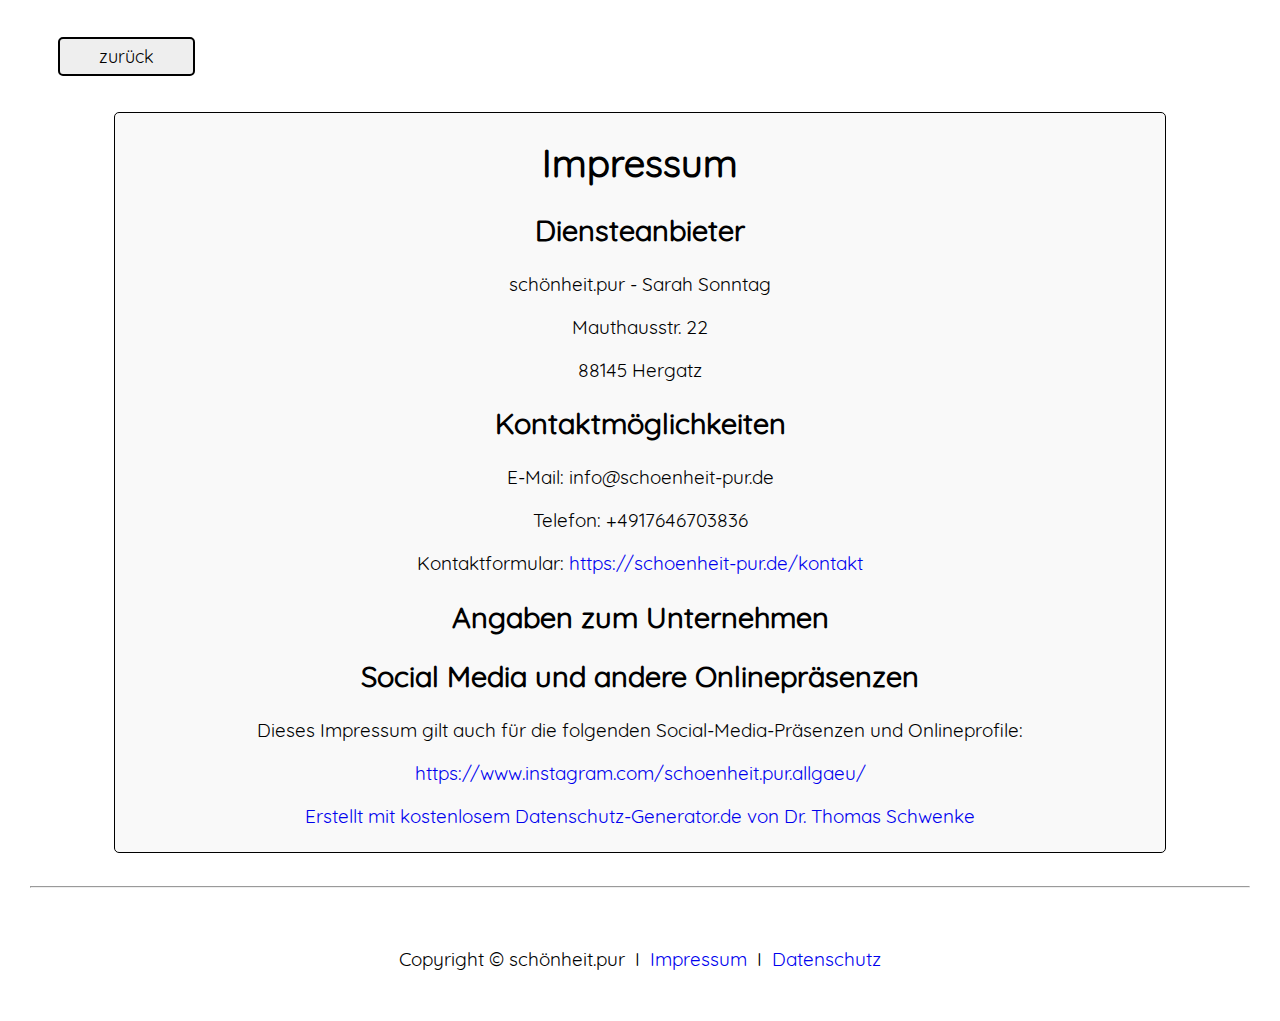
<file: impressum.html>
<!DOCTYPE html>
<html lang="de">

    <head>
        <meta charset="UTF-8">
        <meta name="author" content="Sebastian L.">
        <meta name="viewport" content="width=device-width, initial-scale=1.0">
        <meta name="description" content="Impressum">
        <title>Impressum | schoenheit.pur | Farb- und Stilberatung</title>
        <link rel="icon" href ="img/Logo_klein.png" type="image/x-icon">
        <link rel="stylesheet" href="css/fonts.css">
        <link rel="stylesheet" href="css/style.css" type="text/css">
        <script src="js/main.js"></script>


    </head>

    <body>
        <header>                  
            <div class="navbar_ext">
                <nav>
                    <ul>
                        <!-- Link muss noch geändert werden zu "/"-->
                        <li><a href="/schoenheit-pur/">zurück</a></li>
                    </ul>
                </nav>
            </div>
        </header>
        <main>
            <div class="body2">
                <div class="container">
                    <h1>Impressum</h1>
                    <h2 id="m46">Diensteanbieter</h2>
                    <p>schönheit.pur - Sarah Sonntag</p>
                    <p>Mauthausstr. 22</p>
                    <p>88145 Hergatz</p>
                    
                    <h2 id="m56">Kontaktmöglichkeiten</h2>
                    <p>E-Mail: info@schoenheit-pur.de</p>
                    <p>Telefon: +4917646703836</p>
                    <p>Kontaktformular: <a href="https://schoenheit-pur.de/kontakt" target="_blank">https://schoenheit-pur.de/kontakt</a></p>
                    
                    <h2 id="m58">Angaben zum Unternehmen</h2>
                    <h2 id="m172">Social Media und andere Onlinepräsenzen</h2><p>Dieses Impressum gilt auch für die folgenden Social-Media-Präsenzen und Onlineprofile: </p>
                    <p><a href="https://www.instagram.com/schoenheit.pur.allgaeu/" target="_blank">https://www.instagram.com/schoenheit.pur.allgaeu/</a></p>
                    
                    <p class="seal"><a href="https://datenschutz-generator.de/" title="Rechtstext von Dr. Schwenke - für weitere Informationen bitte anklicken." target="_blank" rel="noopener noreferrer nofollow">Erstellt mit kostenlosem Datenschutz-Generator.de von Dr. Thomas Schwenke</a></p>                </div>
                <br>
                <hr>
            </div>
        </main>
        <footer>
            <div class="body2">
               <p>Copyright &copy; schönheit.pur
               &nbsp;I&nbsp;
               <a href="impressum.html">Impressum</a>
               &nbsp;I&nbsp;
               <a href="datenschutz.html">Datenschutz</a></p>
            </div>
         </footer>


    </body>
</html>
</file>
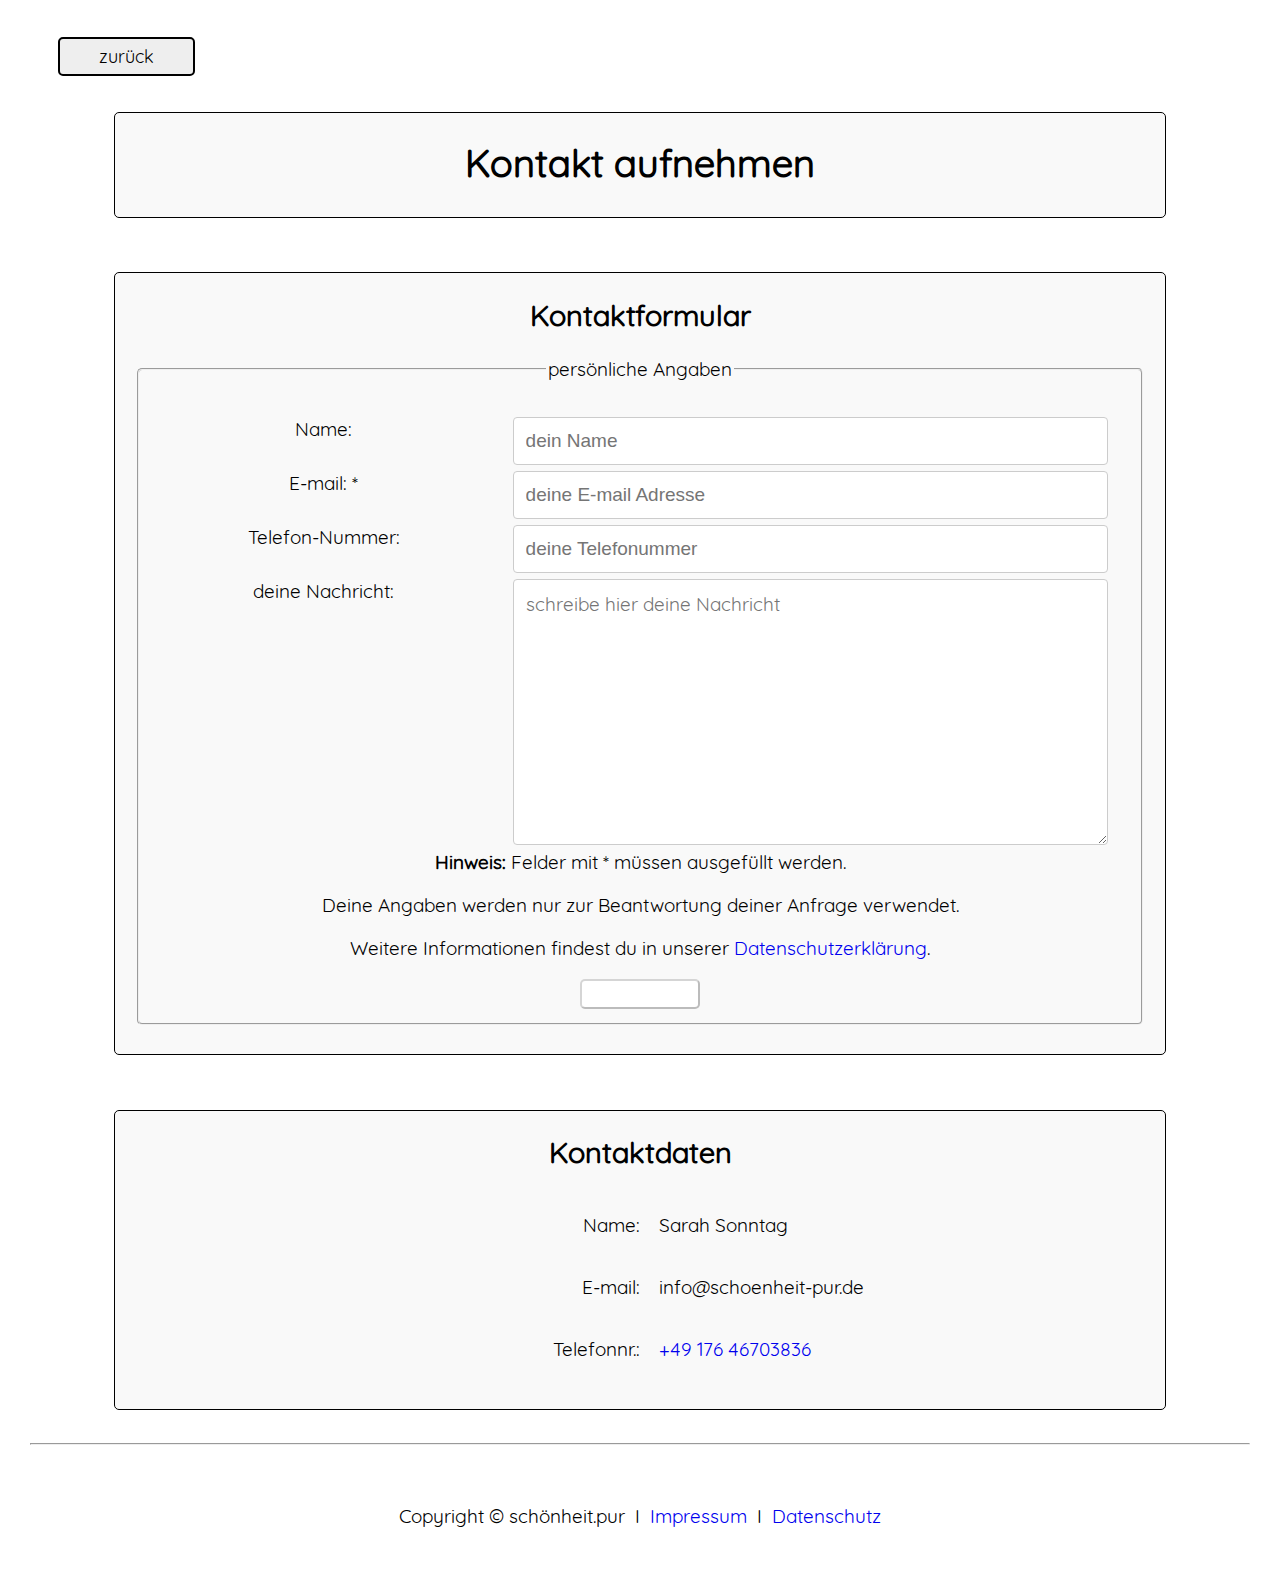
<file: kontakt.html>
<!DOCTYPE html>
<html lang="de">
    
    <head>
        <meta charset="UTF-8">
        <meta name="author" content="Sebastian L.">
        <meta name="viewport" content="width=device-width, initial-scale=1.0">
        <meta name="desctiption" content="Kontakt aufnehmen mit schönheit.pur">
        <title>Kontakt | schoenheit.pur | Farb- und Stilberatung</title>
        <link rel="icon" href ="img/Logo_klein.png" type="image/x-icon">
        <link rel="stylesheet" href="css/fonts.css">
        <link rel="stylesheet" href="css/style.css">
        <script defer src="js/main.js"></script>

        
    </head>
    <body>
        <header>                    
            <div class="navbar_ext">
                <nav>
                    <ul>
                        <!-- Link muss noch geändert werden zu "/"-->
                        <li><a href="/schoenheit-pur/">zurück</a></li>
                    </ul>
                </nav>
            </div>
            <div class="body2">
                <div class="container">
                    <h1>Kontakt aufnehmen</h1>
                </div>
            </div>
            <br>
        </header>
        <main>

            <div class="body2">
        
                <div class="container">
                    <h2>Kontaktformular</h2>
                    
                    <form action="https://formspree.io/f/mwkgrwaj" method="POST" id="ismForm">
                        <fieldset>
                            <legend>persönliche Angaben</legend>
                            <br>
                            <div class="col-25">
                                <label for="name">Name:</label>
                            </div>
                            <div class="col-75">
                                <input type="text" name="Name" id="name" placeholder="dein Name" autocomplete="off">
                            </div>
                            <div style="display: none; visibility: hidden;">
                                <div class="col-25">
                                    <label for="jobtitle"></label>
                                </div>
                                <div class="col-75">
                                    <input type="text" name="Jobtitel" id="jobtitle" placeholder="dein Jobtitel" autocomplete="off" >
                                </div>
                            </div>
                            <div class="col-25">
                                <label for="email">E-mail: *</label>
                            </div>
                            <div class="col-75">
                                <input type="email" name="e-mail" id="email" placeholder="deine E-mail Adresse" autocomplete="off" required>
                            </div>
                            <div class="col-25">
                                <label for="phonenumber">Telefon-Nummer:</label>
                            </div>
                            <div class="col-75">
                                    <input type="text" name="Telefonnummer" id="phonenumber" placeholder="deine Telefonummer" autocomplete="off">
                            </div>
                            <div class="col-25">
                                    <label for="message">deine Nachricht:</label>
                            </div>
                            <div class="col-75">
                                    <textarea name="Nachricht" id="message" cols="30" rows="10"
                                    placeholder="schreibe hier deine Nachricht"></textarea>
                            </div>
                            <input type="hidden" name="_next" value="/#danke-für-die-nachricht.html">
                            <p><strong>Hinweis:</strong> Felder mit * müssen ausgefüllt werden.</p>
                            <p>Deine Angaben werden nur zur Beantwortung deiner Anfrage verwendet.</p>
                            <p>Weitere Informationen findest du in unserer <a href="datenschutz.html">Datenschutzerklärung</a>.</p>

                            <button id="absenden" class="absenden" disabled></button> <!--onclick="sendData()"-->                   
                        </fieldset>
                        <br>
                    </form>
                </div>
            </div>
            <br>
            <div class="body2">

                <div class="container">
                    <h2>Kontaktdaten</h2>    
                    <address>
                        <div class="col-left">
                            <p>Name:</p>
                        </div>
                        <div class="col-right">
                            <p>&emsp;Sarah Sonntag</p>
                        </div>

                        <div class="col-left">
                            <p>E-mail:</p>
                        </div>
                        <div class="col-right">
                            <p>&emsp;info@schoenheit-pur.de</p>
                        </div>
                        
                        <div class="col-left">
                            <p>Telefonnr.:</p>
                        </div>
                        <div class="col-right">
                            <p><a href="tel:+4917646703836">&emsp;+49 176 46703836</a></p>
                        </div>
                    </address>
                <br>
                &nbsp;
                </div>
                <br>
                <hr>
            </div>
        </main>
        <footer>
            <div class="body2">
               <p>Copyright &copy; schönheit.pur
               &nbsp;I&nbsp;
               <a href="impressum.html">Impressum</a>
               &nbsp;I&nbsp;
               <a href="datenschutz.html">Datenschutz</a></p>
            </div>
        </footer>

    </body>

</html>
</file>
<file: css/fonts.css>
/* exo-2-100 - latin */
@font-face {
    font-display: swap; /* Check https://developer.mozilla.org/en-US/docs/Web/CSS/@font-face/font-display for other options. */
    font-family: 'Exo 2';
    font-style: normal;
    font-weight: 100;
    src: url('fonts/exo-2-v21-latin-100.woff2') format('woff2'); /* Chrome 36+, Opera 23+, Firefox 39+, Safari 12+, iOS 10+ */
  }
  /* exo-2-200 - latin */
  @font-face {
    font-display: swap; /* Check https://developer.mozilla.org/en-US/docs/Web/CSS/@font-face/font-display for other options. */
    font-family: 'Exo 2';
    font-style: normal;
    font-weight: 200;
    src: url('fonts/exo-2-v21-latin-200.woff2') format('woff2'); /* Chrome 36+, Opera 23+, Firefox 39+, Safari 12+, iOS 10+ */
  }
  /* exo-2-300 - latin */
  @font-face {
    font-display: swap; /* Check https://developer.mozilla.org/en-US/docs/Web/CSS/@font-face/font-display for other options. */
    font-family: 'Exo 2';
    font-style: normal;
    font-weight: 300;
    src: url('fonts/exo-2-v21-latin-300.woff2') format('woff2'); /* Chrome 36+, Opera 23+, Firefox 39+, Safari 12+, iOS 10+ */
  }
  /* exo-2-regular - latin */
  @font-face {
    font-display: swap; /* Check https://developer.mozilla.org/en-US/docs/Web/CSS/@font-face/font-display for other options. */
    font-family: 'Exo 2';
    font-style: normal;
    font-weight: 400;
    src: url('fonts/exo-2-v21-latin-regular.woff2') format('woff2'); /* Chrome 36+, Opera 23+, Firefox 39+, Safari 12+, iOS 10+ */
  }
  /* exo-2-500 - latin */
  @font-face {
    font-display: swap; /* Check https://developer.mozilla.org/en-US/docs/Web/CSS/@font-face/font-display for other options. */
    font-family: 'Exo 2';
    font-style: normal;
    font-weight: 500;
    src: url('fonts/exo-2-v21-latin-500.woff2') format('woff2'); /* Chrome 36+, Opera 23+, Firefox 39+, Safari 12+, iOS 10+ */
  }
  /* exo-2-600 - latin */
  @font-face {
    font-display: swap; /* Check https://developer.mozilla.org/en-US/docs/Web/CSS/@font-face/font-display for other options. */
    font-family: 'Exo 2';
    font-style: normal;
    font-weight: 600;
    src: url('fonts/exo-2-v21-latin-600.woff2') format('woff2'); /* Chrome 36+, Opera 23+, Firefox 39+, Safari 12+, iOS 10+ */
  }
  /* exo-2-700 - latin */
  @font-face {
    font-display: swap; /* Check https://developer.mozilla.org/en-US/docs/Web/CSS/@font-face/font-display for other options. */
    font-family: 'Exo 2';
    font-style: normal;
    font-weight: 700;
    src: url('fonts/exo-2-v21-latin-700.woff2') format('woff2'); /* Chrome 36+, Opera 23+, Firefox 39+, Safari 12+, iOS 10+ */
  }
  /* exo-2-800 - latin */
  @font-face {
    font-display: swap; /* Check https://developer.mozilla.org/en-US/docs/Web/CSS/@font-face/font-display for other options. */
    font-family: 'Exo 2';
    font-style: normal;
    font-weight: 800;
    src: url('fonts/exo-2-v21-latin-800.woff2') format('woff2'); /* Chrome 36+, Opera 23+, Firefox 39+, Safari 12+, iOS 10+ */
  }
  /* exo-2-900 - latin */
  @font-face {
    font-display: swap; /* Check https://developer.mozilla.org/en-US/docs/Web/CSS/@font-face/font-display for other options. */
    font-family: 'Exo 2';
    font-style: normal;
    font-weight: 900;
    src: url('fonts/exo-2-v21-latin-900.woff2') format('woff2'); /* Chrome 36+, Opera 23+, Firefox 39+, Safari 12+, iOS 10+ */
  }

  @font-face {
    font-display: swap; /* Check https://developer.mozilla.org/en-US/docs/Web/CSS/@font-face/font-display for other options. */
    font-family: 'BDSans';
    font-style: normal;
    font-weight: 900;
    src: url('fonts/BDScript-Bold.woff2') format('woff2'); /* Chrome 36+, Opera 23+, Firefox 39+, Safari 12+, iOS 10+ */
  }

  /* trirong-regular - latin */
@font-face {
  font-display: swap; /* Check https://developer.mozilla.org/en-US/docs/Web/CSS/@font-face/font-display for other options. */
  font-family: 'Trirong';
  font-style: normal;
  font-weight: 400;
  src: url('fonts/trirong-v15-latin-regular.woff2') format('woff2'); /* Chrome 36+, Opera 23+, Firefox 39+, Safari 12+, iOS 10+ */
}

/* quicksand-regular */
@font-face {
  font-display: swap;
  font-family: 'Quicksand';
  font-style: normal;
  font-weight: 400;
  src: url('fonts/Quicksand-Regular.woff2') format('woff2'); /* Chrome 36+, Opera 23+, Firefox 39+, Safari 12+, iOS 10+ */
}
</file>
<file: css/style.css>
html {
  font-size: 19px;
  box-sizing: border-box;
}

body {
  min-height: 100vh;
  max-width: 1800px;
  margin: 0 auto;
  padding: 0.8rem;
  /* border-left: 1px solid #333;
  border-right: 1px solid #333; */
  font-family: 'Quicksand', sans-serif;
}

a {
  text-decoration: none;
}

.text{
  font-family: 'Quicksand', sans-serif;
  /* font-weight: 400; */
  font-size: 14px;
  line-height: 20px;
}

.text h2{
  font-family: 'Trirong', serif;
  /* font-weight: 400; */
  /* font-size: 14px; */
  line-height: 20px;
}

.text p{
  margin: 0px;
  
}

.text2 {
  font-family: 'Trirong', serif;
  font-size: 20px;
  }

.body2{
  padding: 0.8rem;
  text-align: center;
  
}

.container_nav{
  max-width: 1130px;
  margin-left: auto;
  margin-right: auto;
}

.navbar{
  /* width: 100%; */
  overflow: hidden;
  z-index: 100;
  /*background-color:rgba(255, 255, 255, 0);*/
}

.navbar_ext{
  width: 100%;
  overflow: hidden;
}


.navbar ul{
  list-style: none;
  overflow: hidden;
}

.navbar_ext ul{
  list-style: none;
  overflow: hidden;
}

.navbar a{
 float: left;
 width: 17.44%;
 margin: 0.2%;
 text-align: center;
 padding: 6px;
 color: black;
 /* background-color: white; */
 background-color: #EEEEEE;
 border-style: solid;
 border-width: 2px;
 border-radius:5px;
 text-decoration: none;
 font-size: 18px;
 display: block;
 overflow: hidden;
}

.navbar_ext a{
  float: left;
  width: 10%;
  min-width: 50px;
  margin: 0.2%;
  text-align: center;
  padding: 6px;
  color: black;
  /*background-color: white;*/
  background-color:  #EEEEEE;
  border-style: solid;
  border-width: 2px;;
  border-radius: 5px;
  text-decoration: none;
  font-size: 18px;
  display: block;
  overflow: hidden;

}

.navbar .icon {
  display: none;
}

.navbar a:hover {
  /*background-color: #555;*/
  background-color: white;
  color: black;
}
.navbar_ext a:hover {
  /*background-color: #555;*/
  background-color: white;
  color: black;
}

.parallax-container-1{
  display: flex;
  justify-content: center;
  align-items: center;
}

.parallax{
  position: fixed;
  padding-top: 1200px;
  z-index: -2;
}

.parallax img{
  height: 100%;
  width: auto;
}

/* .logo_sp { */
  /* padding-right: 0px; */
  /* padding-bottom: 100px; */
  /* display: flex; */
  /* justify-content: center; */
  /* align-items: center; */
/* } */

.logo_sp object{
  /* border-radius: 5px;
  max-width: 1050px; */
  border-radius: 5px;
  max-width: calc(100% ); /* 100% - 2 * padding */
  width: auto;
  height: auto;
  max-height: 100%;
}


.image1{
  display: flex;
  justify-content: center;
  align-items: center;
}
.image2{
  position: flex;
  display: flex;
  justify-content: center;
  align-items: center;
  height: 100%;
  width: auto;
}

.container{
  max-width: 1010px;
  margin-left: auto;
  margin-right: auto;
  
  /*background-color:rgba(255, 255, 255, 0.5);*/
  /* background-color: rgba(77, 73, 58, 0.7); */
  background-color: #f9f9f9;
  /* opacity: 0.3; */
  padding-left: 20px;
  padding-right: 20px;
  padding-bottom: 5px;
  border: 1px solid black;
  border-radius: 5px;
  color: black;
}

fieldset{
  border-radius: 5px;
}

input[type=text], select, textarea{
  width: 90%;
  padding: 12px;
  border: 1px solid #ccc;
  border-radius: 4px;
  resize: vertical;
  font-size: inherit;
}

input[type=email], select, textarea{
  width: 90%;
  padding: 12px;
  border: 1px solid #ccc;
  border-radius: 4px;
  resize: vertical;
  font-size: inherit;
}

textarea{
  font-family: inherit;
  font-size: inherit;
}

.col-25{
  float: left;
  width: 35%;
  margin-top: 6px;
}

.col-75 {
  float: left;
  width: 65%;
  margin-top: 6px;
}

.col-left{
  float: left;
  width: 50%;
  /* margin-top: 6px; */
  text-align: right;

}

.col-right {  
  float: left;
  width: 50%;
  /* margin-top: 6px; */
  text-align: left;
}

address{
  font-style: normal;
}

h1{
text-align: center;
}

h2{
  text-align: center;
}


th, td, caption {
  border: 1px solid #333;
  font-family: 'Courier New', Courier, monospace;
  border-collapse: separate;
  padding: 0.5rem;
}

#slider {
  margin: 0 auto;
  width: 800px;
  max-width: 100%;
  text-align: center;
  position: relative;
}
#slider2 {
  margin: 0 auto;
  width: 800px;
  max-width: 100%;
  text-align: center;
  position: relative;
}
#slider3 {
  margin: 0 auto;
  width: 800px;
  max-width: 100%;
  text-align: center;
  position: relative;
}

#slider input[type=radio] {
  display: none;
}
#slider2 input[type=radio] {
  display: none;
}
#slider3 input[type=radio] {
  display: none;
}


#slider label {
  cursor:pointer;
  text-decoration: none;
}
#slider2 label {
  cursor:pointer;
  text-decoration: none;
}
#slider3 label {
  cursor:pointer;
  text-decoration: none;
}


#slides {
  padding: 10px;
  border: 3px solid #ccc;
  border-radius: 10px;
  background: #fff;
  position: relative;
  z-index: 1;
}
#slides2 {
  padding: 10px;
  border: 3px solid #ccc;
  border-radius: 10px;
  background: #fff;
  position: relative;
  z-index: 1;
}
#slides3 {
  padding: 10px;
  border: 3px solid #ccc;
  border-radius: 10px;
  background: #fff;
  position: relative;
  z-index: 1;
}



#overflow {
  width: 100%;
  overflow: hidden;
}
#overflow2 {
  width: 100%;
  overflow: hidden;
}
#overflow3 {
  width: 100%;
  overflow: hidden;
}

#slide1:checked ~ #slides .inner {
  margin-left: 0;
}
#slide2:checked ~ #slides .inner {
  margin-left: -100%;
}
#slide3:checked ~ #slides .inner {
  margin-left: -200%;
}

#slide2_1:checked ~ #slides2 .inner {
  margin-left: 0;
}
#slide2_2:checked ~ #slides2 .inner {
  margin-left: -100%;
}
#slide2_3:checked ~ #slides2 .inner {
  margin-left: -200%;
}
#slide2_4:checked ~ #slides2 .inner {
  margin-left: -300%;
}
#slide2_5:checked ~ #slides2 .inner {
  margin-left: -400%;
}
#slide2_6:checked ~ #slides2 .inner {
  margin-left: -500%;
}

#slide3_1:checked ~ #slides3 .inner {
  margin-left: 0;
}
#slide3_2:checked ~ #slides3 .inner {
  margin-left: -100%;
}
#slide3_3:checked ~ #slides3 .inner {
  margin-left: -200%;
}

#slides .inner {
  transition: margin-left 800ms cubic-bezier(0.770, 0.000, 0.175, 1.000);
  width: 400%;
  line-height: 0;
  height: 350px;
}
#slides2 .inner {
  transition: margin-left 800ms cubic-bezier(0.770, 0.000, 0.175, 1.000);
  width: 600%;
  line-height: 0;
  height: 350px;
}
#slides3 .inner {
  transition: margin-left 800ms cubic-bezier(0.770, 0.000, 0.175, 1.000);
  width: 400%;
  line-height: 0;
  height: 350px;
}


#slides .slide {
  width: 25%;
  float:left;
  display: flex;
  justify-content: center;
  align-items: center;
  height: 100%;
  border-radius: 5px;
}
#slides2 .slide {
  width: 16.6667%;
  float:left;
  display: flex;
  justify-content: center;
  align-items: center;
  height: 100%;
  border-radius: 5px;
}
#slides3 .slide {
  width: 25%;
  float:left;
  display: flex;
  justify-content: center;
  align-items: center;
  height: 100%;
  border-radius: 5px;
}

#slides .slide_1 {
  background: #f8e4e9;
}
#slides2 .slide_1 {
  background: #f8e4e9;
}
#slides3 .slide_1 {
  background: #f8e4e9;
}

#slides .slide_2 {
  background: #d3e6ed;
}
#slides2 .slide_2 {
  background: #d3e6ed;
}
#slides3 .slide_2 {
  background: #d3e6ed;
}

#slides .slide_3 {
  background: #e3c8db;
}
#slides2 .slide_3 {
  background: #e3c8db;
}
#slides3 .slide_3 {
  background: #e3c8db;
}

#slides .slide_4 {
  background: #bccfd3;
}
#slides2 .slide_4 {
  background: #bccfd3;
}
#slides3 .slide_4 {
  background: #bccfd3;
}

#slides2 .slide_5 {
  background: #bbd4c5;
}
#slides2 .slide_6 {
  background: #d7dadb;
}

#controls {
  margin: -180px 0 0 0;
  width: 100%;
  height: 50px;
  z-index: 3;
  position: absolute;
  top: 83%;
  transform: translateY(0%);
}

#controls2 {
  margin: -180px 0 0 0;
  width: 100%;
  height: 50px;
  z-index: 3;
  position: absolute;
  top: 65%;
  transform: translateY(0%);
}
#controls3 {
  margin: -180px 0 0 0;
  width: 100%;
  height: 50px;
  z-index: 3;
  position: absolute;
  top: 83%;
  transform: translateY(0%);
}



#controls label {
  transition: opacity 0.2s ease-out;
  display: none;
  width: 50px;
  height: 50px;
  opacity: 0.4;

}
#controls2 label {
  transition: opacity 0.2s ease-out;
  display: none;
  width: 50px;
  height: 50px;
  opacity: 0.4;
}
#controls3 label {
  transition: opacity 0.2s ease-out;
  display: none;
  width: 50px;
  height: 50px;
  opacity: 0.4;
}



#controls label:hover {
  opacity: 1;
}
#controls2 label:hover {
  opacity: 1;
}
#controls3 label:hover {
  opacity: 1;
}


#slide1:checked ~ #controls label:nth-child(2),
#slide2:checked ~ #controls label:nth-child(3),
#slide3:checked ~ #controls label:nth-child(1){
  float:right;
  margin: 0 -40px 0 0;
  display: block;
  background: url(right-arrow-index.svg) no-repeat center;
}

#slide2_1:checked ~ #controls2 label:nth-child(2),
#slide2_2:checked ~ #controls2 label:nth-child(3),
#slide2_3:checked ~ #controls2 label:nth-child(4),
#slide2_4:checked ~ #controls2 label:nth-child(5),
#slide2_5:checked ~ #controls2 label:nth-child(6),
#slide2_6:checked ~ #controls2 label:nth-child(1){
  float:right;
  margin: 0 -40px 0 0;
  display: block;
  background: url(right-arrow-index.svg) no-repeat center;
}

#slide3_1:checked ~ #controls3 label:nth-child(2),
#slide3_2:checked ~ #controls3 label:nth-child(3),
#slide3_3:checked ~ #controls3 label:nth-child(1){
  float:right;
  margin: 0 -40px 0 0;
  display: block;
  background: url(right-arrow-index.svg) no-repeat center;
}

#slide1:checked ~ #controls label:nth-last-child(1),
#slide2:checked ~ #controls label:nth-last-child(3),
#slide3:checked ~ #controls label:nth-last-child(2){
  float:left;
  margin: 0 0 0 -40px;
  display: block;
  background: url(left-arrow-index.svg) no-repeat center;
}

#slide2_1:checked ~ #controls2 label:nth-last-child(1),
#slide2_2:checked ~ #controls2 label:nth-last-child(6),
#slide2_3:checked ~ #controls2 label:nth-last-child(5),
#slide2_4:checked ~ #controls2 label:nth-last-child(4),
#slide2_5:checked ~ #controls2 label:nth-last-child(3),
#slide2_6:checked ~ #controls2 label:nth-last-child(2){
  float:left;
  margin: 0 0 0 -40px;
  display: block;
  background: url(left-arrow-index.svg) no-repeat center;
}

#slide3_1:checked ~ #controls3 label:nth-last-child(1),
#slide3_2:checked ~ #controls3 label:nth-last-child(3),
#slide3_3:checked ~ #controls3 label:nth-last-child(2){
  float:left;
  margin: 0 0 0 -40px;
  display: block;
  background: url(left-arrow-index.svg) no-repeat center;
}

#bullets {
  margin: 15px 0 0;
  text-align: center;
}
#bullets2 {
  margin: 15px 0 0;
  text-align: center;
}
#bullets3 {
  margin: 15px 0 0;
  text-align: center;
}

#bullets label {
  display: inline-block;
  width: 10px;
  height: 10px;
  border-radius:100%;
  background: #ccc;
  margin: 0 10px;
}
#bullets2 label {
  display: inline-block;
  width: 10px;
  height: 10px;
  border-radius:100%;
  background: #ccc;
  margin: 0 10px;
}
#bullets3 label {
  display: inline-block;
  width: 10px;
  height: 10px;
  border-radius:100%;
  background: #ccc;
  margin: 0 10px;
}

#slide1:checked ~ #bullets label:nth-child(1),
#slide2:checked ~ #bullets label:nth-child(2),
#slide3:checked ~ #bullets label:nth-child(3){
  background: #444;
}
#slide2_1:checked ~ #bullets2 label:nth-child(1),
#slide2_2:checked ~ #bullets2 label:nth-child(2),
#slide2_3:checked ~ #bullets2 label:nth-child(3),
#slide2_4:checked ~ #bullets2 label:nth-child(4),
#slide2_5:checked ~ #bullets2 label:nth-child(5),
#slide2_6:checked ~ #bullets2 label:nth-child(6){
  background: #444;
}

#slide3_1:checked ~ #bullets3 label:nth-child(1),
#slide3_2:checked ~ #bullets3 label:nth-child(2),
#slide3_3:checked ~ #bullets3 label:nth-child(3){
  background: #444;
}

/* Kontakt.html */
.absenden{
  font-size: large;
  height: 30px;
  width: 120px;
  border-radius: 5px;
  background: white;
}

.external_icons a{
  text-decoration: none;
}

/***Portfolio***/

/* Hide overlay by default */
.overlay {
  display: none;
  justify-content: center;
  align-items: center;
  position: fixed;
  z-index: 1000;
  top: 0;
  left: 0;
  width: 100%;
  height: 100%;
  background-color: rgba(0, 0, 0, 0.7);
}

.overlay img {
  width: 100%;
  height: 100%;
  max-width: 90vw;
  max-height: 90vh;
  object-fit: contain; /* Preserve aspect ratio */
}

.overlay:target {
  display: flex;
}

/* Navigation buttons */
.nav-btn {
  position: fixed;
  top: 50%;
  transform: translateY(-50%);
  background-color: rgba(255, 255, 255, 0.7);
  border: none;
  padding: 10px;
  cursor: pointer;
  font-size: 20px;
}

.nav-btn.left {
  left: 20px;
  Width: 60px;
  Height: 60px;
  background: url(left-arrow-portfolio.svg) no-repeat center;
}

.nav-btn.right {
  right: 20px;
  Width: 60px;
  Height: 60px;
  background: url(right-arrow-portfolio.svg) no-repeat center;
}

/* Close button */
.close-btn {
  position: absolute;
  top: 20px;
  right: 40px;
  color: #e5e5e5;
  font-size: 60px;
  cursor: pointer;
  background: none;
  border: none;
}

@media (min-width: 1100px) {
  .logo_sp object {
      max-width: 1050px;
  }
}

@media screen and (max-width: 970px) and (min-width: 601px) {

  #slides {
     max-width: calc(100% - 40px);
     margin: 0 auto;
     font-size: medium;
  }

  #slides2 {
    max-width: calc(100% - 40px);
    margin: 0 auto;
    font-size: medium;
 }

  .navbar{
    display: flex;
    justify-content: center;
  }
  .navbar a.icon {
    text-decoration: none;
    display: block;
    width: 100px;
    list-style: none;

    justify-content: center;

  }
  .navbar ul{
    display: none
  }

  .navbar.responsive {
    overflow: hidden;
    display: flex;
    justify-content: center;
  }

  .navbar.responsive nav ul {
    width: 338%;
    display:block;
    list-style: none;
  }

  .navbar.responsive nav ul li a{
    text-decoration: none;
    margin-right: 100px;
    float: none;
  }

  .navbar.responsive .icon {
    /* position: relative;
    right: 0;
    top: 0; */

    text-decoration: none;
    float: none;

    width: 100px;
    display:block;
    list-style: none;

  }

  .text p{
    display: inline;
    margin: 0px;
  }

  /* .logo_sp img{ */
  /*   width: 600px; */
  /*   height: 600px; */
  /* } */
}

@media screen and (max-width: 600px)  {

  #slides {
    max-width: calc(100% - 40px);
    margin: 0 auto;
    font-size: medium;
 }

 #slides2 {
   max-width: calc(100% - 40px);
   margin: 0 auto;
   font-size: medium;
 }

 #controls {
  margin: -180px 0 0 0;
  height: 50px;
  z-index: 3;
  position: absolute;
  top: 83%;
  transform: translateY(0%);
  width: 94%;
  transform: translateX(3%);
 }
 #controls2 {
  margin: -180px 0 0 0;
  height: 50px;
  z-index: 3;
  position: absolute;
  top: 64%;
  transform: translateY(0%);
  width: 94%;
  transform: translateX(3%);
 } 
 #controls3 {
  margin: -180px 0 0 0;
  height: 50px;
  z-index: 3;
  position: absolute;
  top: 83%;
  transform: translateY(0%);
  width: 97%;
  transform: translateX(1.5%);
 }

 .navbar{
   display: flex;
   justify-content: center;
 }
 .navbar a.icon {
   text-decoration: none;
   display: block;
   width: 100px;
   list-style: none;

   justify-content: center;

 }
 .navbar ul{
   display: none
 }

 .navbar.responsive {
   overflow: hidden;
   display: flex;
   justify-content: center;
 }

 .navbar.responsive nav ul {
   width: 338%;
   display:block;
   list-style: none;
 }

 .navbar.responsive nav ul li a{
   text-decoration: none;
   margin-right: 100px;
   float: none;
 }

 .navbar.responsive .icon {
   /* position: relative;
   right: 0;
   top: 0; */

   text-decoration: none;
   float: none;

   width: 100px;
   display:block;
   list-style: none;

 }

 .text p{
   display: inline;
   margin: 0px;
 }

/*  .logo_sp img{ */
/*    width: 400px; */
/*    height: 400px; */
/*  } */

}
</file>
